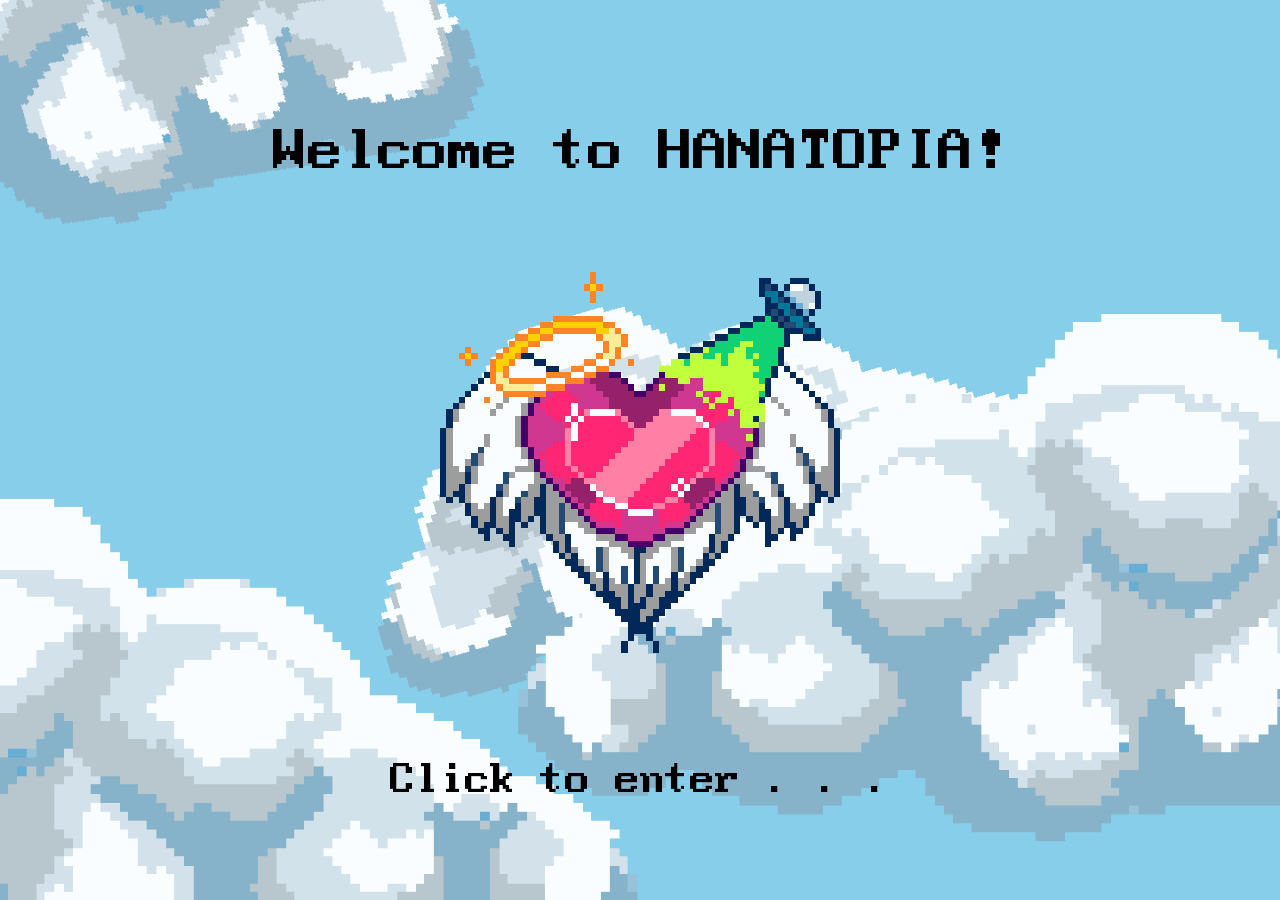
<file: index.html>
<!DOCTYPE html>
<html>

<!--=====================================================
 LANDING PAGE
 =====================================================-->

<head>
    <title>Hanatopia</title>
    <link rel="icon" type="image/png" href="assets/media/sitewide/favicon.png">
    <link rel="stylesheet" href="stylesheets/landing.css">
</head>

<body>
    <header>
        <h1>Welcome to HANATOPIA!</h1>
    </header>
    
    <main>
        <div class="container">
            <img src="assets/media/landing_heart.png" id="landing_heart">
        </div>
    </main>

    <footer>
        <h2>Click to enter . . .</h2>
    </footer>

    <script src="js/landing/landing.js"></script>
</body>

</html>
</file>
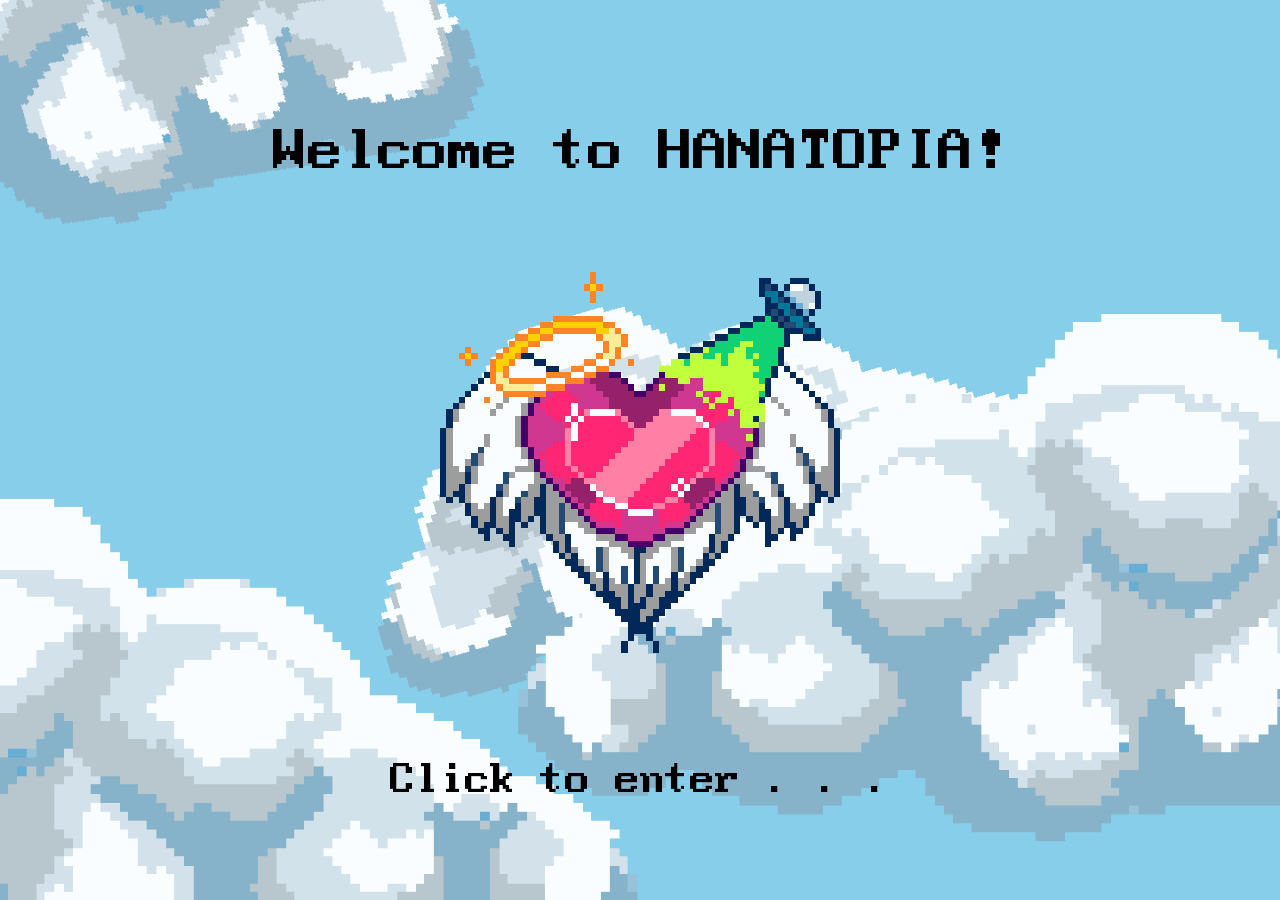
<file: landing.html>
<!DOCTYPE html>
<html>

<!--=====================================================
 LANDING PAGE
 =====================================================-->

<head>
    <title>Hanatopia</title>
    <link rel="icon" type="image/png" href="../../assets/media/sitewide/favicon.png">
    <link rel="stylesheet" href="../../stylesheets/landing.css">
</head>

<body>
    <header>
        <h1>Welcome to HANATOPIA!</h1>
    </header>
    
    <main>
        <div class="container">
            <img src="../../assets/media/landing_heart.png" id="landing_heart">
        </div>
    </main>

    <footer>
        <h2>Click to enter . . .</h2>
    </footer>

    <script src="../../js/landing/landing.js"></script>
</body>

</html>
</file>
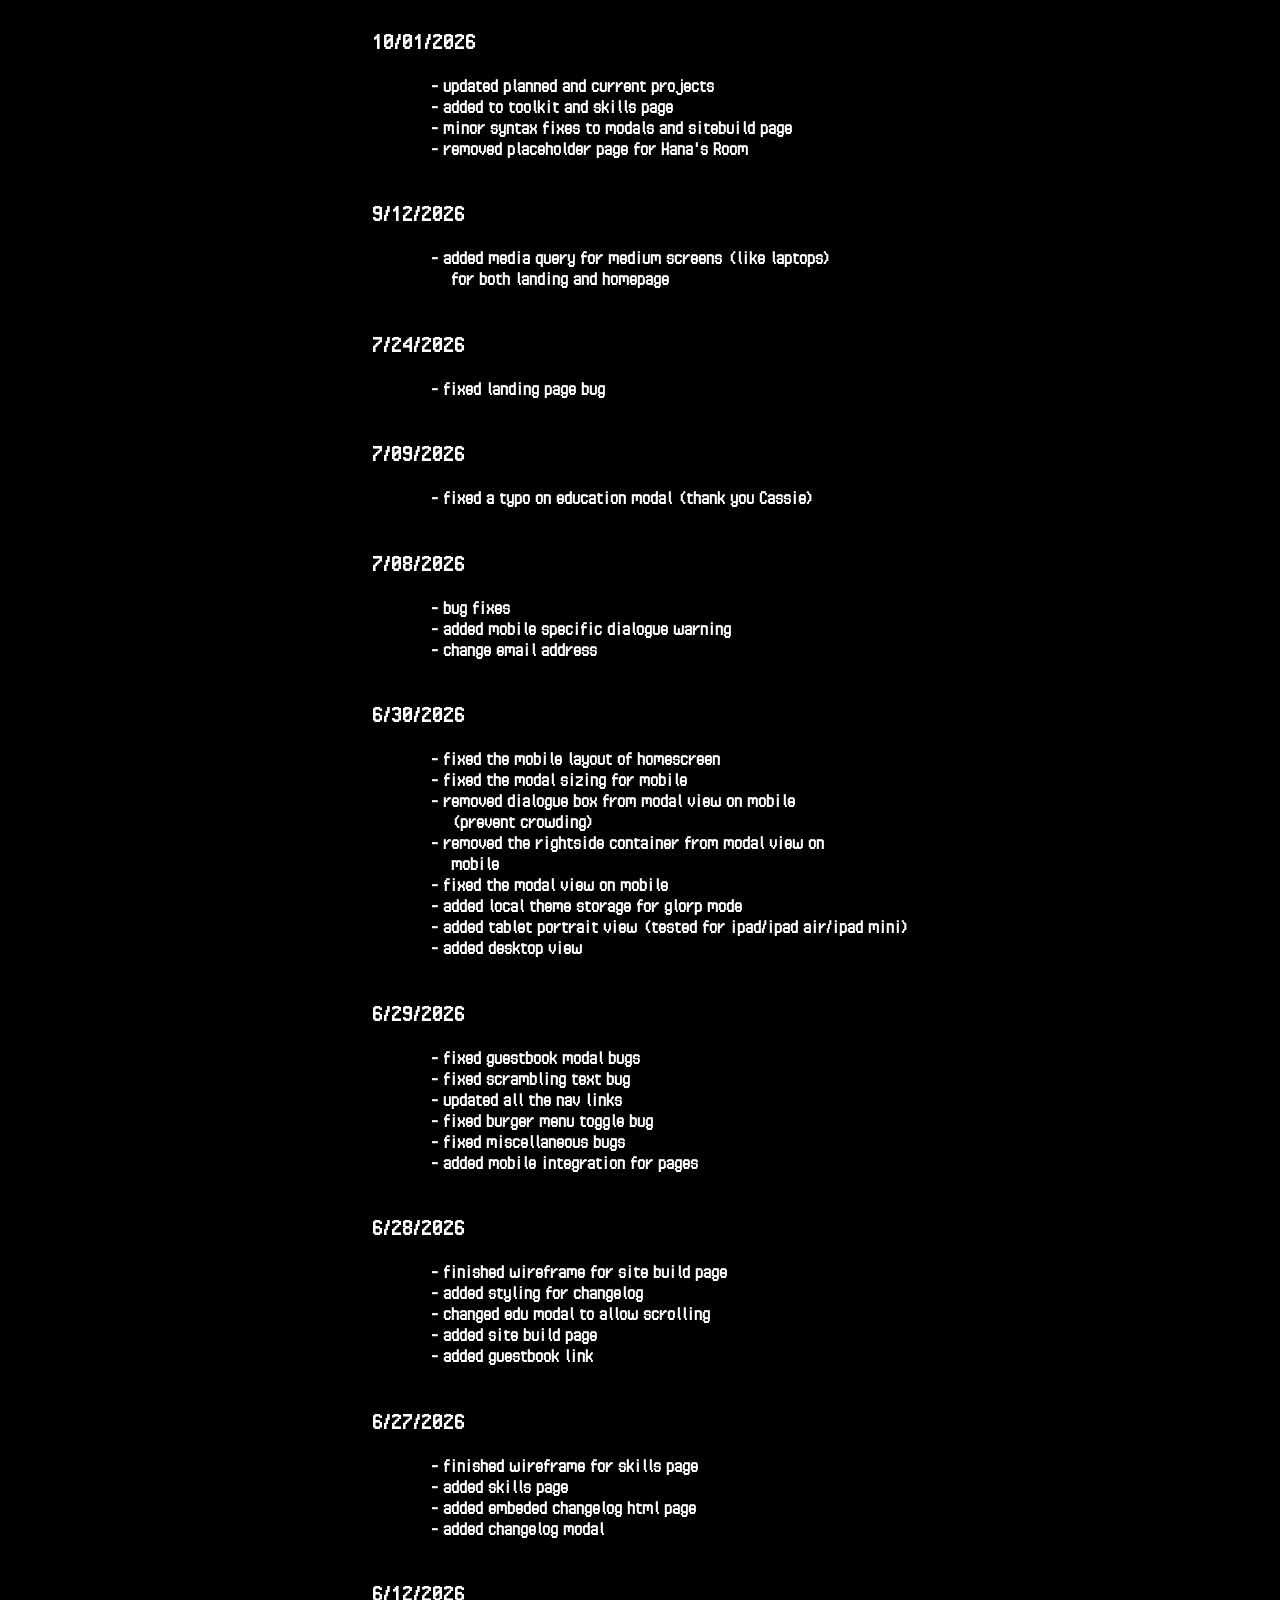
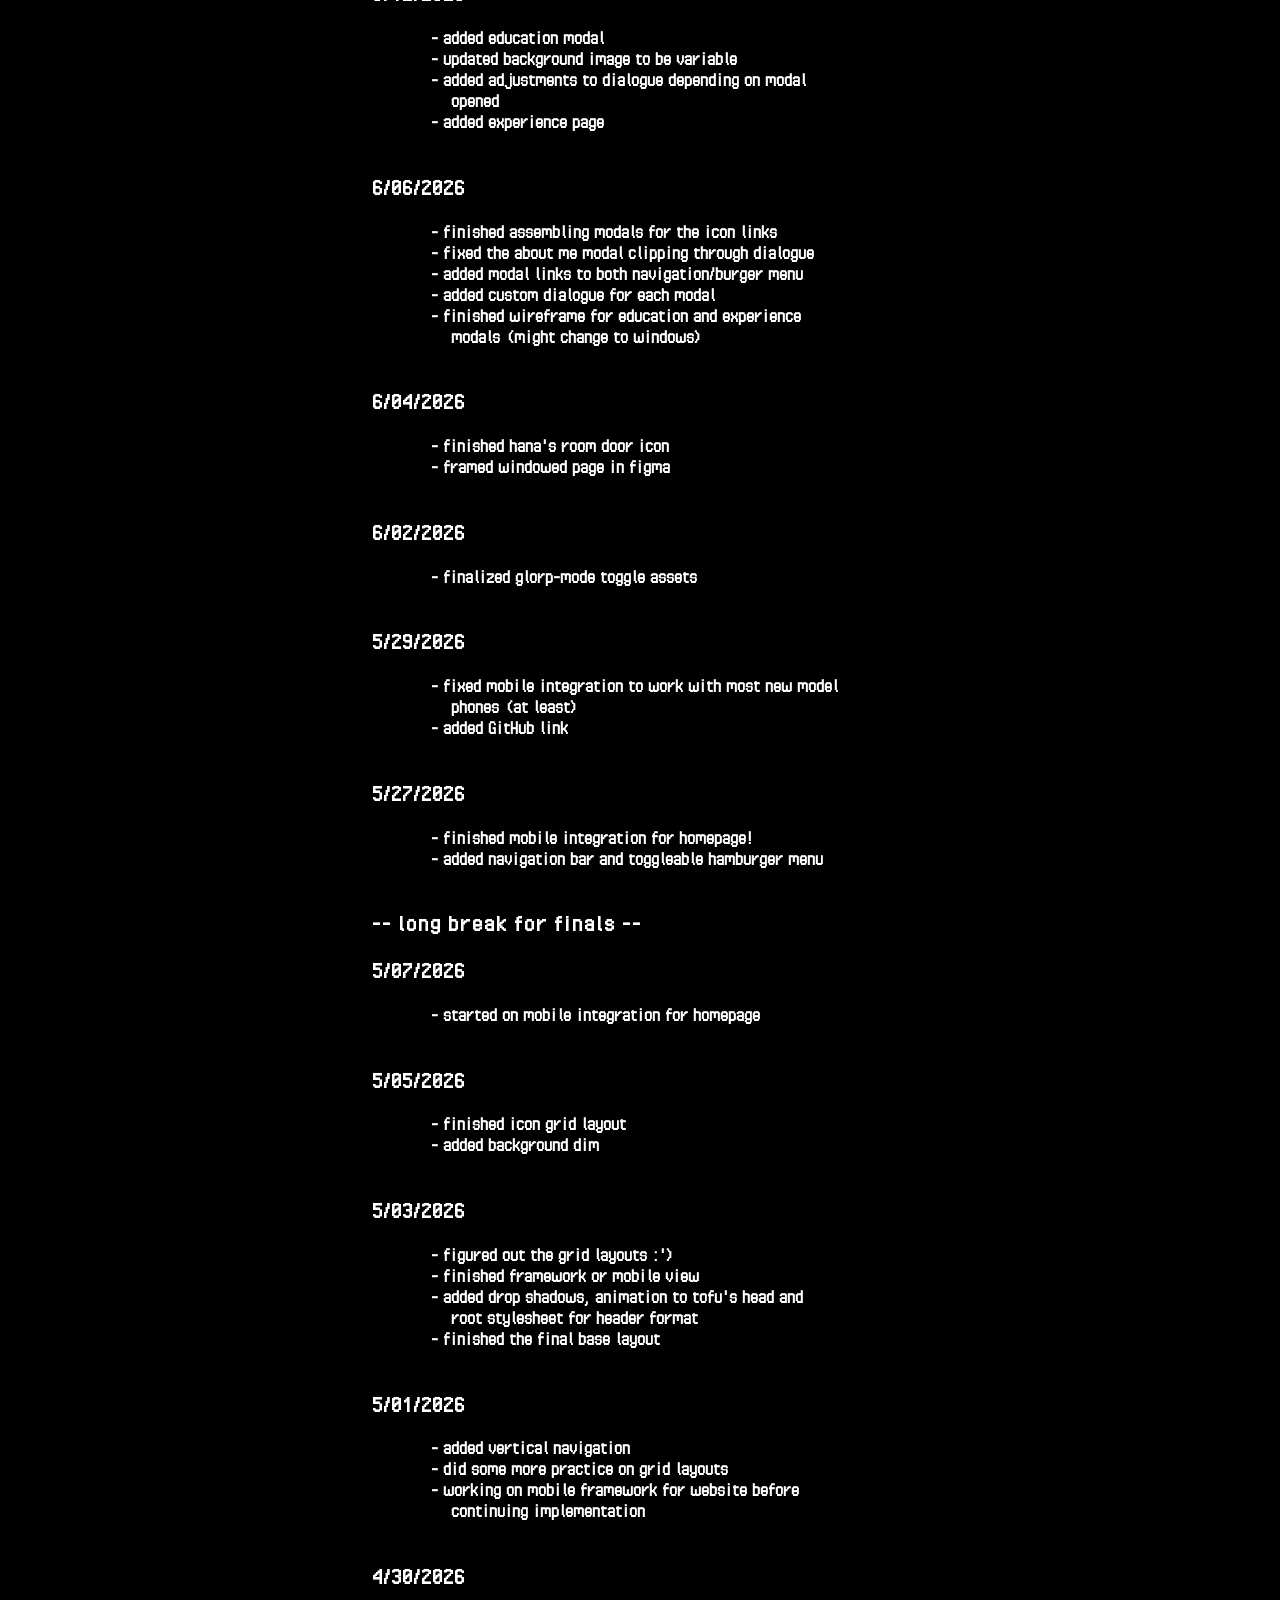
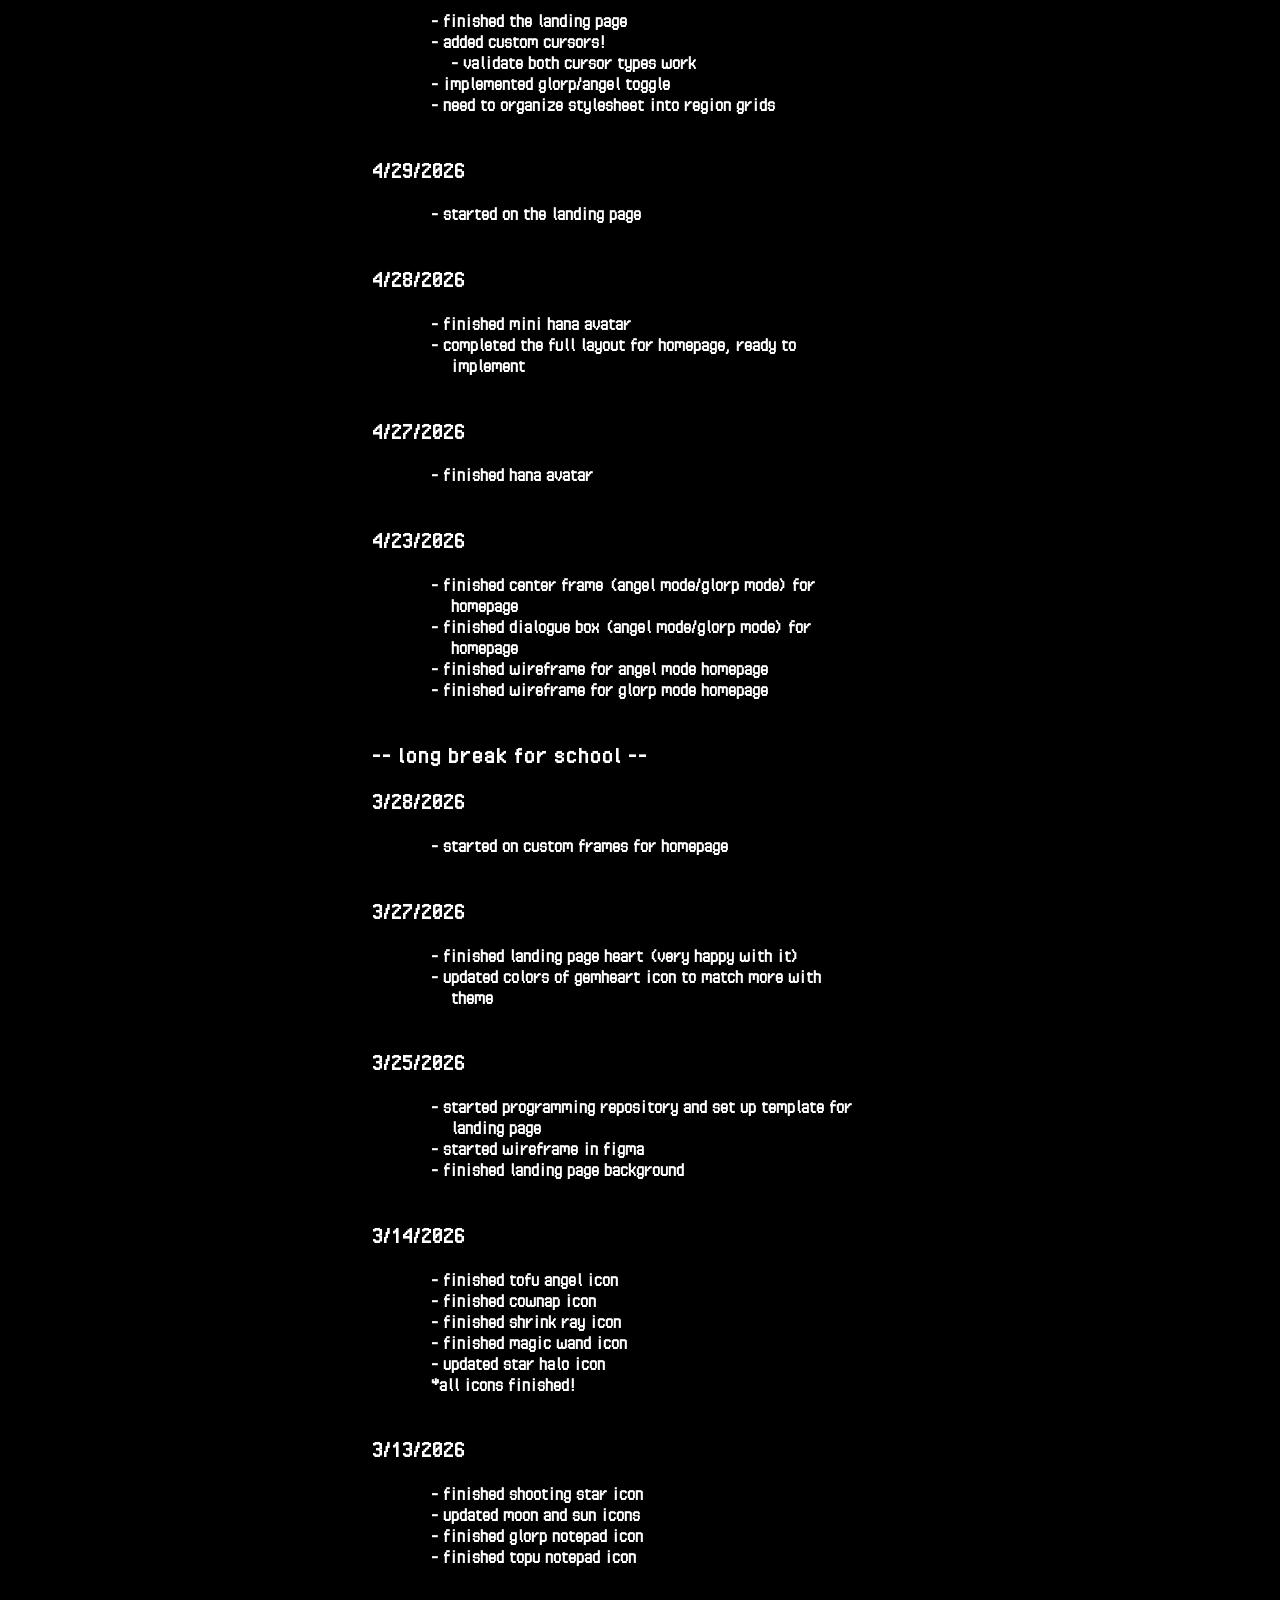
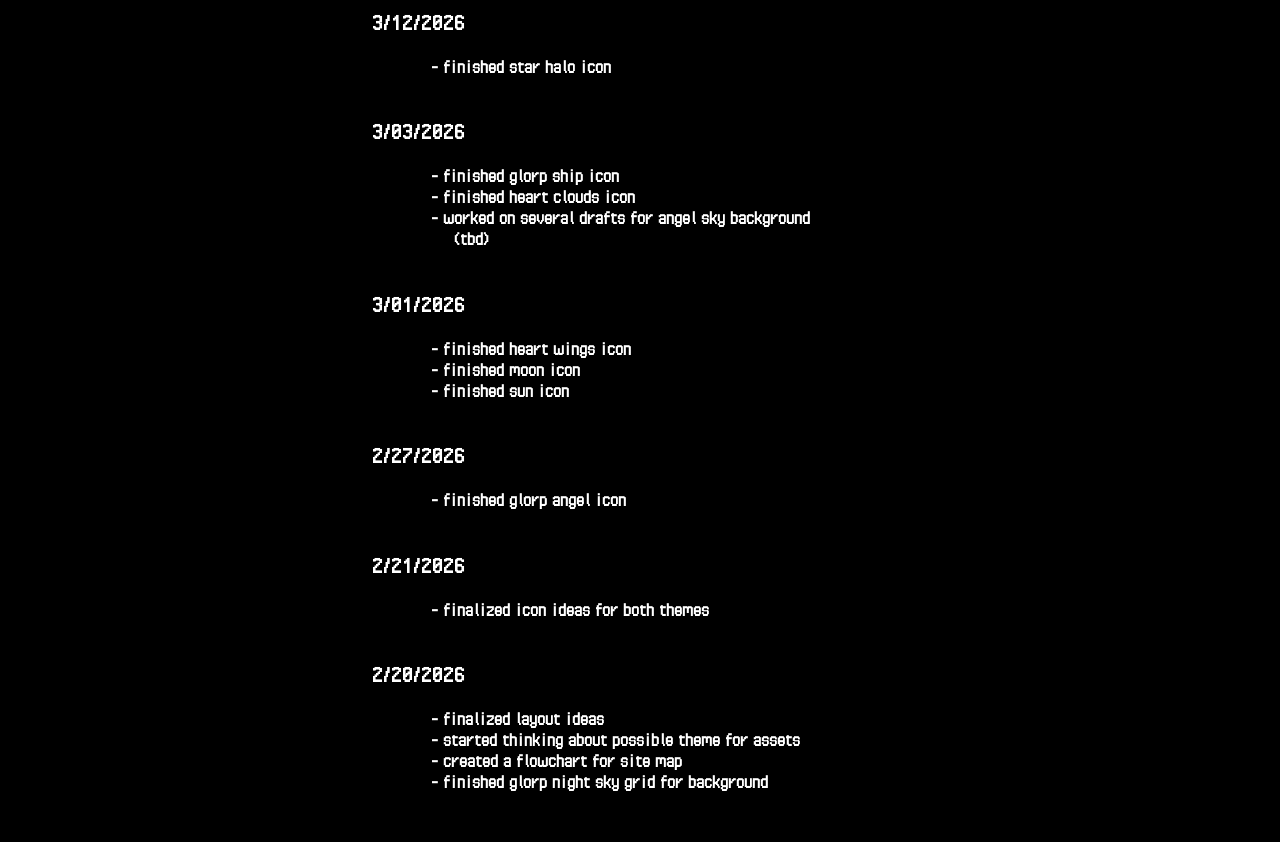
<file: html/changelog.html>
<!DOCTYPE html>
<html class="changelog">

<!--=====================================================
EMBEDDED CHANGELOG WITH STYLING
=====================================================-->

<head>
    <!--need this for media queries-->
    <meta name="viewport" content="width=device-width, intial-scale=1.0">
    <title>Hanatopia - Changelog</title>
    <link rel="icon" type="image/png" href="../assets/media/sitewide/favicon.png">
    <link rel="stylesheet" href="../stylesheets/homepage.css">
</head>

<body>
    <!--template
        <h2></h2>
        <pre>
            
        </pre>

        max width
        -------------------------------------------------------
    -->
    
    <main>
        <h2>10/01/2026</h2>
        <pre>
            - updated planned and current projects
            - added to toolkit and skills page
            - minor syntax fixes to modals and sitebuild page
            - removed placeholder page for Hana's Room
        </pre>

        <h2>9/12/2026</h2>
        <pre>
            - added media query for medium screens (like laptops)
                for both landing and homepage
        </pre>

        <h2>7/24/2026</h2>
        <pre>
            - fixed landing page bug
        </pre>

        <h2>7/09/2026</h2>
        <pre>
            - fixed a typo on education modal (thank you Cassie)
        </pre>

        <h2>7/08/2026</h2>
        <pre>
            - bug fixes
            - added mobile specific dialogue warning
            - change email address
        </pre>

        <h2>6/30/2026</h2>
        <pre>
            - fixed the mobile layout of homescreen
            - fixed the modal sizing for mobile
            - removed dialogue box from modal view on mobile 
                (prevent crowding)
            - removed the rightside container from modal view on 
                mobile
            - fixed the modal view on mobile
            - added local theme storage for glorp mode
            - added tablet portrait view (tested for ipad/ipad air/ipad mini)
            - added desktop view
        </pre>

        <h2>6/29/2026</h2>
        <pre>
            - fixed guestbook modal bugs 
            - fixed scrambling text bug
            - updated all the nav links
            - fixed burger menu toggle bug
            - fixed miscellaneous bugs
            - added mobile integration for pages
        </pre>

        <h2>6/28/2026</h2>
        <pre>
            - finished wireframe for site build page
            - added styling for changelog
            - changed edu modal to allow scrolling
            - added site build page
            - added guestbook link
        </pre>
        <h2>6/27/2026</h2>
        <pre>
            - finished wireframe for skills page
            - added skills page
            - added embeded changelog html page
            - added changelog modal
        </pre>

        <h2>6/12/2026</h2>
        <pre>
            - added education modal
            - updated background image to be variable
            - added adjustments to dialogue depending on modal 
                opened
            - added experience page
        </pre>

        <h2>6/06/2026</h2>
        <pre>
            - finished assembling modals for the icon links
            - fixed the about me modal clipping through dialogue
            - added modal links to both navigation/burger menu
            - added custom dialogue for each modal
            - finished wireframe for education and experience 
                modals (might change to windows)
        </pre>

        <h2>6/04/2026</h2>
        <pre>
            - finished hana's room door icon
            - framed windowed page in figma
        </pre>

        <h2>6/02/2026</h2>
        <pre>
            - finalized glorp-mode toggle assets 
        </pre>

        <h2>5/29/2026</h2>
        <pre>
            - fixed mobile integration to work with most new model 
                phones (at least)
            - added GitHub link 
        </pre>

        <h2>5/27/2026</h2>
        <pre>
            - finished mobile integration for homepage!
            - added navigation bar and toggleable hamburger menu
        </pre>

        <h2>-- long break for finals --</h2>

        <h2>5/07/2026</h2>
        <pre>
            - started on mobile integration for homepage
        </pre>


        <h2>5/05/2026</h2>
        <pre>
            - finished icon grid layout
            - added background dim
        </pre>

        <h2>5/03/2026</h2>
        <pre>
            - figured out the grid layouts :')
            - finished framework or mobile view
            - added drop shadows, animation to tofu's head and 
                root stylesheet for header format
            - finished the final base layout 
        </pre>

        <h2>5/01/2026</h2>
        <pre>
            - added vertical navigation
            - did some more practice on grid layouts 
            - working on mobile framework for website before 
                continuing implementation
        </pre>

        <h2>4/30/2026</h2>
        <pre>
            - finished the landing page
            - added custom cursors!
                - validate both cursor types work
            - implemented glorp/angel toggle
            - need to organize stylesheet into region grids
        </pre>

        <h2>4/29/2026</h2>
        <pre>
            - started on the landing page
        </pre>

        <h2>4/28/2026</h2>
        <pre>
            - finished mini hana avatar
            - completed the full layout for homepage, ready to 
                implement 
        </pre>

        <h2>4/27/2026</h2>
        <pre>
            - finished hana avatar
        </pre>

        <h2>4/23/2026</h2>
        <pre>
            - finished center frame (angel mode/glorp mode) for 
                homepage
            - finished dialogue box (angel mode/glorp mode) for 
                homepage
            - finished wireframe for angel mode homepage
            - finished wireframe for glorp mode homepage
        </pre>

        <h2>-- long break for school --</h2>

        <h2>3/28/2026</h2>
        <pre>
            - started on custom frames for homepage
        </pre>

        <h2>3/27/2026</h2>
        <pre>
            - finished landing page heart (very happy with it)
            - updated colors of gemheart icon to match more with 
                theme
        </pre>

        <h2>3/25/2026</h2>
        <pre>
            - started programming repository and set up template for 
                landing page
            - started wireframe in figma
            - finished landing page background
        </pre>

        <h2>3/14/2026</h2>
        <pre>
            - finished tofu angel icon
            - finished cownap icon
            - finished shrink ray icon
            - finished magic wand icon
            - updated star halo icon
            *all icons finished!
        </pre>

        <h2>3/13/2026</h2>
        <pre>
            - finished shooting star icon
            - updated moon and sun icons
            - finished glorp notepad icon
            - finished topu notepad icon
        </pre>

        <h2>3/12/2026</h2>
        <pre>
            - finished star halo icon 
        </pre>

        <h2>3/03/2026</h2>
        <pre>
            - finished glorp ship icon
            - finished heart clouds icon
            - worked on several drafts for angel sky background 
                (tbd)
        </pre>

        <h2>3/01/2026</h2>
        <pre>
            - finished heart wings icon
            - finished moon icon
            - finished sun icon
        </pre>
        
        <h2>2/27/2026</h2>
        <pre>
            - finished glorp angel icon
        </pre>

        <h2>2/21/2026</h2>
        <pre>
            - finalized icon ideas for both themes
        </pre>

        <h2>2/20/2026</h2>
        <pre>
            - finalized layout ideas
            - started thinking about possible theme for assets
            - created a flowchart for site map
            - finished glorp night sky grid for background
        </pre>
    </main>
    
    <script src="../js/homepage/homepage.js"></script>
</body>

</html>
</file>
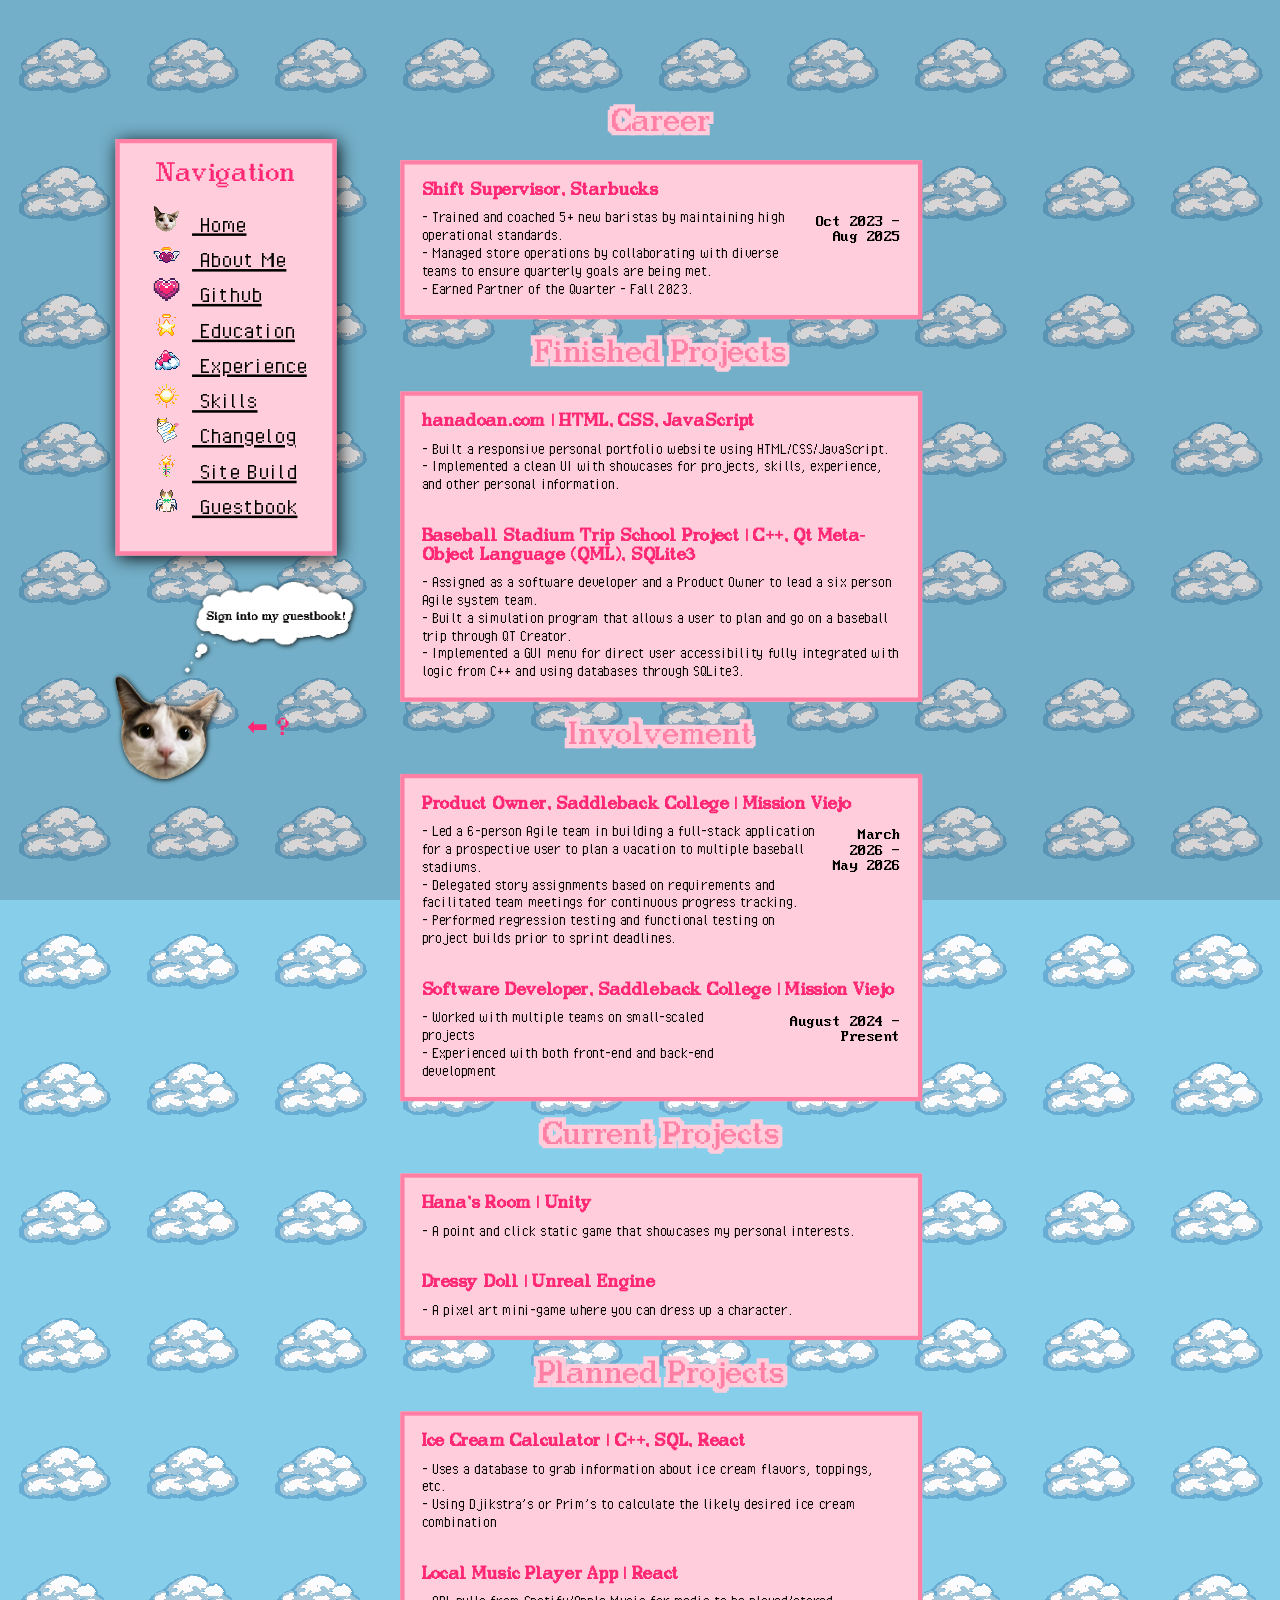
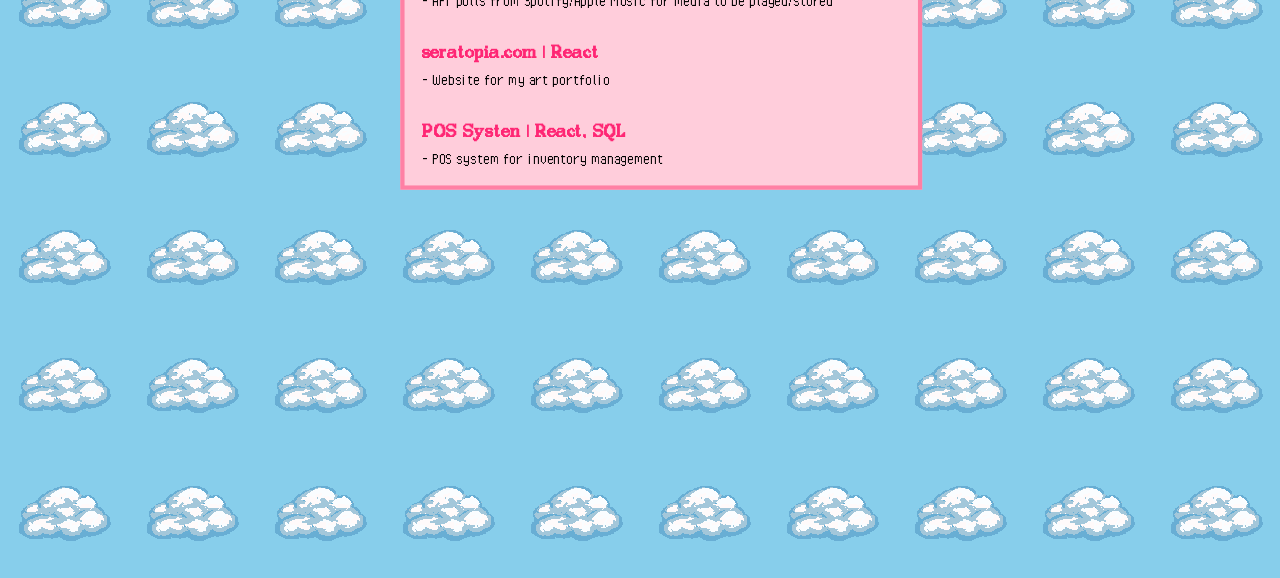
<file: html/homepage/experience.html>
<!DOCTYPE html>
<html>
    
<!--=====================================================
EXPERIENCE PAGE
=====================================================-->

<head>
    <meta name="viewport" content="width=device-width, intial-scale=1.0">
    <title>Hanatopia - Experience</title>
    <link rel="icon" type="image/png" href="../../assets/media/sitewide/favicon.png">
    <link rel="stylesheet" href="../../stylesheets/homepage.css">
</head>

<body>
    <div id="overlay"></div>
    <div class="nav-wrapper">
        <nav class="nav-bar">
            <span id="hanatopia-logo">Hanatopia</span>
            <div class="burger-button" id="burgerBtn">
                <span></span>
                <span></span>
                <span></span>
            </div>
        </nav>
        <div class="burger-menu" id="burgerMenu">
            <ul>
                <li><a href="homepage.html">
                    <img src="../../assets/media/angel/topuhead.PNG" id="burg-home"> 
                    Home</a></li>
                <li><a href="homepage.html">
                    <img src="../../assets/media/angel/icons/heartwing.png" id="burg-abtme">
                    About Me</a></li>
                <li><a href="https://github.com/hxnadoan" target="_blank">
                    <img src="../../assets/media/angel/icons/gemheart1.png" id="burg-git">
                    Github</a></li>
                <li><a href="homepage.html">
                    <img src="../../assets/media/angel/icons/starhalo.png" id="burg-edu">
                    Education</a></li>
                <li><a href="experience.html">
                    <img src="../../assets/media/angel/icons/heartcloud.png" id="burg-exp">
                    Experience</a></li>
                <li><a href="skills.html">
                    <img src="../../assets/media/angel/icons/sun.png" id="burg-skills">
                    Skills</a></li>
                <li><a href="homepage.html">
                    <img src="../../assets/media/angel/icons/topunotepad.png" id="burg-chnglg">
                    Changelog</a></li>
                <li><a href="sitebuild.html">
                    <img src="../../assets/media/angel/icons/magicwand.png" id="burg-build">
                    Site Build</a></li>
                <li><a href="https://hanatopia.atabook.org/">
                    <img src="../../assets/media/angel/icons/tofuangel.png" id="burg-gb">
                    Guestbook</a></li>
            </ul>
        </div>
    </div>
    <!-- BURGER MENU END -->
    <div class="container">
        <!-- LEFTSIDE -->
        <div class="leftside">
            <div class="nav">
                <h1>Navigation</h1>
                <ul>
                    <li><a href="homepage.html">
                        <img src="../../assets/media/angel/topuhead.PNG" id="nav-home"> 
                        Home</a></li>
                    <li><a href="homepage.html">
                        <img src="../../assets/media/angel/icons/heartwing.png" id="nav-abtme">
                        About Me</a></li>
                    <li><a href="https://github.com/hxnadoan" target="_blank">
                        <img src="../../assets/media/angel/icons/gemheart1.png" id="nav-git">
                        Github</a></li>
                    <li><a href="homepage.html">
                        <img src="../../assets/media/angel/icons/starhalo.png" id="nav-edu">
                        Education</a></li>
                    <li><a href="experience.html">
                        <img src="../../assets/media/angel/icons/heartcloud.png" id="nav-exp">
                        Experience</a></li>
                    <li><a href="skills.html">
                        <img src="../../assets/media/angel/icons/sun.png" id="nav-skills">
                        Skills</a></li>
                    <li><a href="homepage.html">
                        <img src="../../assets/media/angel/icons/topunotepad.png" id="nav-chnglg">
                        Changelog</a></li>
                    <li><a href="sitebuild.html">
                        <img src="../../assets/media/angel/icons/magicwand.png" id="nav-build">
                        Site Build</a></li>
                    <li><a href="https://hanatopia.atabook.org/">
                        <img src="../../assets/media/angel/icons/tofuangel.png" id="nav-gb">
                        Guestbook</a></li>
                </ul>
            </div>
            <div class="guestbook-bubble">
                <img src="../../assets/media/guestbook_bubble.png" id="speechbubble">
            </div>

            <div class="theme-switch">
                <img src="../../assets/media/angel/topuhead.PNG" id="topuhead">
                <h1>
                    ⬅&nbsp;?&emsp;&emsp;
                </h1>
            </div>
        </div>
        <!-- LEFTSIDE END -->

        <!-- CENTER -->
        <main class="no-rightside-center"> 
            <div class="center">

                <!-- Career -->
                <h1 class="edu-headers">Career</h1>
                <div class="edu-box" id="career">
                    <!--- template for future additions
                    <h3 class="school">Title, Company</h3>
                    <div class="edu-achievements">
                        <p class="certif">
                            - Description
                            <br>- 
                        </p>
                        <h2 class="school-date">Date</h2>
                    </div>
                    -->
                    <h3 class="school">Shift Supervisor, Starbucks</h3>
                    <div class="edu-achievements">
                        <p class="certif">
                            - Trained and coached 5+ new baristas by maintaining high operational standards.
                            <br>- Managed store operations by collaborating with diverse teams to ensure quarterly
                            goals are being met.
                            <br>- Earned Partner of the Quarter – Fall 2023.
                        </p>
                        <h2 class="school-date">Oct 2023 - Aug 2025</h2>
                    </div>
                </div> 

                <!-- Finished Projects -->
                <h1 class="edu-headers">Finished Projects</h1>
                <div class="edu-box" id="projects">
                    <!--- template for future additions
                    <h3 class="school"> Name | Languages</h3>
                    <div class="edu-achievements">
                        <p class="certif">
                            - Descriptions <br>
                            - Descriptions
                        </p>
                    </div>
                    -->
                    <h3 class="school">hanadoan.com | HTML, CSS, JavaScript</h3>
                    <div class="edu-achievements">
                        <p class="certif">
                            - Built a responsive personal portfolio website using HTML/CSS/JavaScript.<br>
                            - Implemented a clean UI with showcases for projects, skills, experience, and 
                            other personal information.
                        </p>
                    </div>
                    <h3 class="school">Baseball Stadium Trip School Project | C++, Qt Meta-Object Language (QML), SQLite3</h3>
                    <div class="edu-achievements">
                        <p class="certif">
                            - Assigned as a software developer and a Product Owner to lead a six person Agile system team.<br>
                            - Built a simulation program that allows a user to plan and go on a baseball trip through QT Creator. <br>
                            - Implemented a GUI menu for direct user accessibility fully integrated with logic from C++ and 
                            using databases through SQLite3.
                        </p>
                    </div>
                </div> 

                <!-- Involvement/Leadership -->
                <h1 class="edu-headers">Involvement</h1>
                <div class="edu-box" id="leadership">
                    <!--- template for future additions
                    <h3 class="school"> Position, Company | Location </h3>
                    <div class="edu-achievements">
                        <p class="certif">
                            - Description <br>
                            - Description
                        </p>
                        <h2 class="school-date">Dates</h2>
                    </div> 
                    --> 
                    <h3 class="school">Product Owner, Saddleback College | Mission Viejo</h3>
                    <div class="edu-achievements">
                        <p class="certif">
                        - Led a 6-person Agile team in building a full-stack application for a prospective user to 
                        plan a vacation to multiple baseball stadiums. <br>
                        - Delegated story assignments based on requirements and facilitated team meetings for continuous progress tracking. <br>
                        - Performed regression testing and functional testing on project builds prior to sprint deadlines. <br>
                        </p>
                        <h2 class="school-date">March 2026 - May 2026</h2>
                    </div>
                    <h3 class="school">Software Developer, Saddleback College | Mission Viejo</h3>
                    <div class="edu-achievements">
                        <p class="certif">
                            - Worked with multiple teams on small-scaled projects <br>
                            - Experienced with both front-end and back-end development
                        </p>
                        <h2 class="school-date">August 2024 - Present</h2>
                    </div>
                </div>
                <!-- Current Projects --> 
                <h1 class="edu-headers">Current Projects</h1>
                <div class="edu-box" id="current-projects">
                    <!--- template for future additions
                    <h3 class="school"> Title | Languages/Software </h3>
                    <div class="edu-achievements">
                        <p class="certif">
                            - Description <br>
                            - Description
                        </p>
                    </div> 
                    -->
                    <h3 class="school"> Hana's Room | Unity </h3>
                    <div class="edu-achievements">
                        <p class="certif">
                            - A point and click static game that showcases my personal interests.
                        </p>
                    </div> 

                    <h3 class="school"> Dressy Doll | Unreal Engine </h3>
                    <div class="edu-achievements">
                        <p class="certif">
                            - A pixel art mini-game where you can dress up a character.
                        </p>
                    </div> 
                </div>

                <!-- Planned Projects --> 
                <h1 class="edu-headers">Planned Projects</h1>
                <div class="edu-box" id="planned-projects">
                    <!--- template for future additions
                    <h3 class="school"> Title | Languages/Software </h3>
                    <div class="edu-achievements">
                        <p class="certif">
                            - Description <br>
                            - Description
                        </p>
                    </div>
                    -->
                    <h3 class="school">Ice Cream Calculator | C++, SQL, React</h3>
                    <div class="edu-achievements">
                        <p class="certif">
                            - Uses a database to grab information about ice cream flavors, toppings, etc. <br>
                            - Using Djikstra’s or Prim’s to calculate the likely desired ice cream combination
                        </p>
                    </div>
                    
                    <h3 class="school">Local Music Player App | React</h3>
                    <div class="edu-achievements">
                        <p class="certif">
                            - API pulls from Spotify/Apple Music for media to be played/stored
                        </p>
                    </div>

                    <h3 class="school"> seratopia.com | React </h3>
                    <div class="edu-achievements">
                        <p class="certif">
                            - Website for my art portfolio
                        </p>
                    </div> 
                    <h3 class="school"> POS Systen | React, SQL </h3>
                    <div class="edu-achievements">
                        <p class="certif">
                            - POS system for inventory management
                        </p>
                    </div>
                </div>
            </div>
        <!-- CENTER END -->

        </main>
    <script src="../../js/homepage/homepage.js" defer></script>
</body>

</html>
</file>
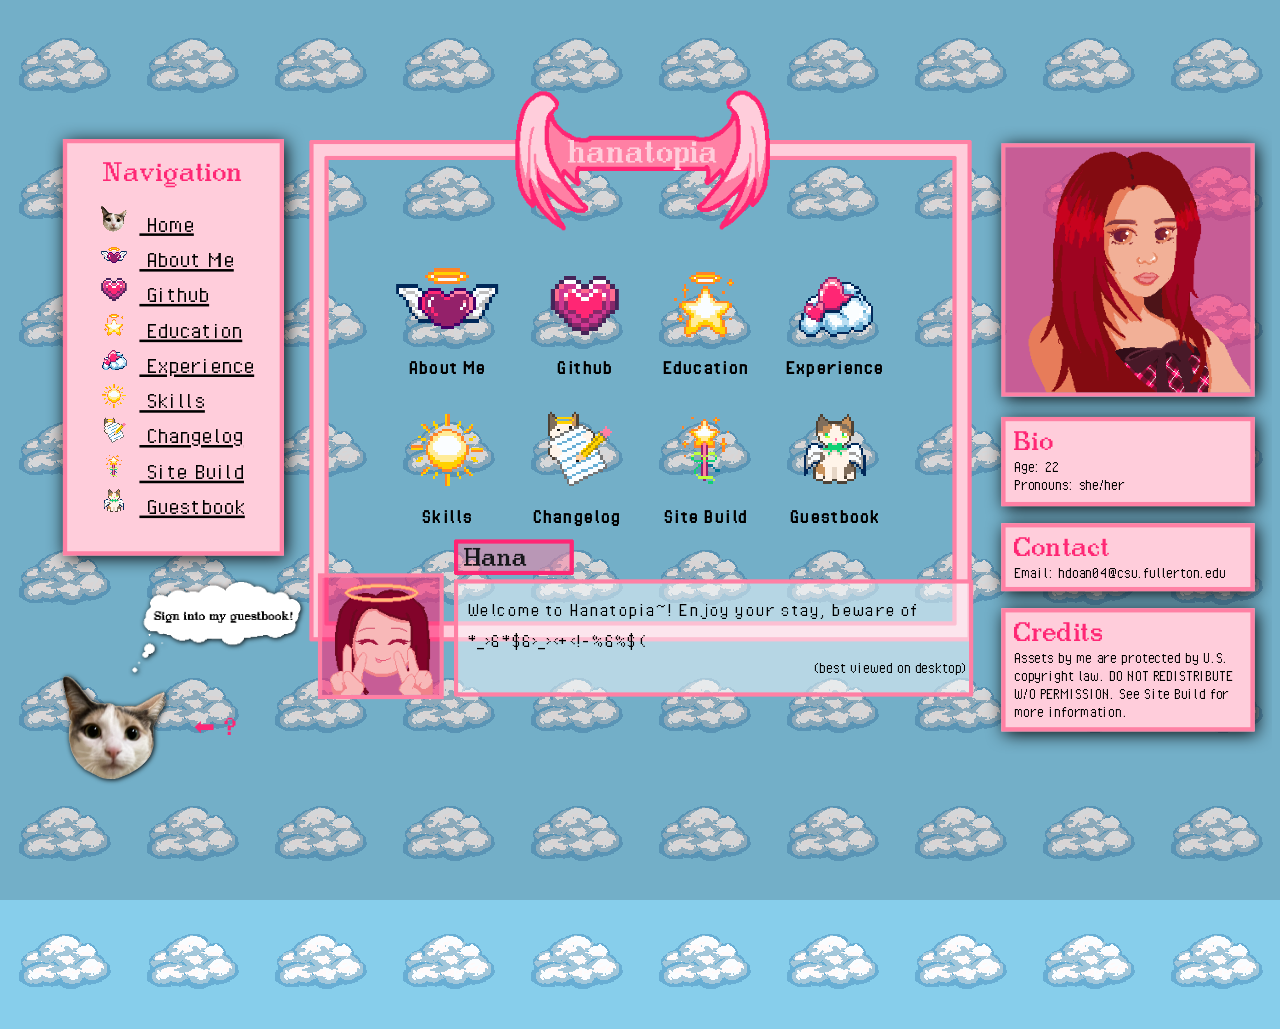
<file: html/homepage/homepage.html>
<!DOCTYPE html>
<html class="">

<!--=====================================================
HOMEPAGE
=====================================================-->

<head>
    <!--need this for media queries-->
    <meta name="viewport" content="width=device-width, intial-scale=1.0">
    <title>Hanatopia - Home</title>
    <link rel="icon" type="image/png" href="../../assets/media/sitewide/favicon.png">
    <link rel="stylesheet" href="../../stylesheets/homepage.css">
</head>

<body>
    <div id="overlay"></div> <!-- for active modals -->
    <!-- BURGER NAVIGATION-->
    <!-- WRAPPER: nav + slide menu live here together -->
    <div class="nav-wrapper">
        <nav class="nav-bar">
            <span id="hanatopia-logo">Hanatopia</span>
            <div class="burger-button" id="burgerBtn">
                <span></span>
                <span></span>
                <span></span>
            </div>
        </nav>
        <div class="burger-menu" id="burgerMenu">
            <ul>
                <li><a href="homepage.html">
                    <img src="../../assets/media/angel/topuhead.PNG" id="burg-home"> 
                    Home</a></li>
                <li><a href="#" data-modal-target="#abt-modal">
                    <img src="../../assets/media/angel/icons/heartwing.png" id="burg-abtme">
                    About Me</a></li>
                <li><a href="https://github.com/hxnadoan" target="_blank">
                    <img src="../../assets/media/angel/icons/gemheart1.png" id="burg-git">
                    Github</a></li>
                <li><a href="#" data-modal-target="#edu-modal">
                    <img src="../../assets/media/angel/icons/starhalo.png" id="burg-edu">
                    Education</a></li>
                <li><a href="experience.html">
                    <img src="../../assets/media/angel/icons/heartcloud.png" id="burg-exp">
                    Experience</a></li>
                <li><a href="skills.html">
                    <img src="../../assets/media/angel/icons/sun.png" id="burg-skills">
                    Skills</a></li>
                <li><a href="#" data-modal-target="#changelog-modal">
                    <img src="../../assets/media/angel/icons/topunotepad.png" id="burg-chnglg">
                    Changelog</a></li>
                <li><a href="sitebuild.html">
                    <img src="../../assets/media/angel/icons/magicwand.png" id="burg-build">
                    Site Build</a></li>
                <li><a href="https://hanatopia.atabook.org/">
                    <img src="../../assets/media/angel/icons/tofuangel.png" id="burg-gb">
                    Guestbook</a></li>
            </ul>
        </div>
    </div>
    <!-- BURGER MENU END -->

    <!-- CONTAINER -->
    <div class="container">
        <!-- LEFTSIDE -->
        <div class="leftside">
            <div class="nav">
                <h1>Navigation</h1>
                <ul>
                    <li><a href="homepage.html">
                        <img src="../../assets/media/angel/topuhead.PNG" id="nav-home"> 
                        Home</a></li>
                    <li><a href="#" data-modal-target="#abt-modal">
                        <img src="../../assets/media/angel/icons/heartwing.png" id="nav-abtme">
                        About Me</a></li>
                    <li><a href="https://github.com/hxnadoan" target="_blank">
                        <img src="../../assets/media/angel/icons/gemheart1.png" id="nav-git">
                        Github</a></li>
                    <li><a href="#" data-modal-target="#edu-modal">
                        <img src="../../assets/media/angel/icons/starhalo.png" id="nav-edu">
                        Education</a></li>
                    <li><a href="experience.html">
                        <img src="../../assets/media/angel/icons/heartcloud.png" id="nav-exp">
                        Experience</a></li>
                    <li><a href="skills.html">
                        <img src="../../assets/media/angel/icons/sun.png" id="nav-skills">
                        Skills</a></li>
                    <li><a href="#" data-modal-target="#changelog-modal">
                        <img src="../../assets/media/angel/icons/topunotepad.png" id="nav-chnglg">
                        Changelog</a></li>
                    <li><a href="sitebuild.html">
                        <img src="../../assets/media/angel/icons/magicwand.png" id="nav-build">
                        Site Build</a></li>
                    <li><a href="https://hanatopia.atabook.org/">
                        <img src="../../assets/media/angel/icons/tofuangel.png" id="nav-gb">
                        Guestbook</a></li>
                </ul>
            </div>
            <div class="guestbook-bubble">
                <img src="../../assets/media/guestbook_bubble.png" id="speechbubble">
            </div>

            <div class="theme-switch">
                <img src="../../assets/media/angel/topuhead.PNG" id="topuhead">
                <h1>
                    ⬅&nbsp;?&emsp;&emsp;
                </h1>
            </div>
        </div>
        <!-- LEFTSIDE END -->
        
        <!-- CENTER -->
        <main class="center">

            <!-- wrapper for frame and dialogue -->
            <div class="frame-wrapper">
                <img src="../../assets/media/angel/centerframe.png" id="frame">
                <div class="dialogue">
                    <div class="dialogue-text">
                        <p id="mobile-warning">Welcome to Hanatopia, view this site 
                            on desktop if possible~ (for more exclusive effects)!</p>

                        <p id="welcome">Welcome to Hanatopia~! Enjoy your stay, beware of </p>
                        <p id="scramble">glorp of Glorptopia.</p>
                        <p id="warning">(best viewed on desktop)</p>
                    </div>
                    <div class="dialogue-box">
                        <img src="../../assets/media/angel/dialoguebox.png" id="dialoguebg">
                        <img src="../../assets/media/angel/hanaminipink.png" id="minihana">
                    </div>
                </div>
            </div>
            
            <!-- icons in the center of frame -->
            <div class="icon-container">
                <div class="about-me">
                    <img src="../../assets/media/angel/icons/heartwing.png" 
                        id="about-me-img" 
                        class="icon-size"
                        data-modal-target="#abt-modal">
                    <h2>About Me</h2>

                    <!-- About Me Modal-->
                    <div class="modal" id="abt-modal">
                        <div class="modal-header">
                            <div class="modal-title">About Me</div>
                            <button data-close-butt class="close-butt">&times;</button>
                        </div>
                        <div class="modal-body">
                            <div class="abt-brief">
                                <p>Thank you for visiting! This is my digital portfolio I created
                                as a way to practice my programmming skills outside of school as a 
                                CS student! <!--Feel free to visit my personal page (Hana's Room) to 
                                get to know more about me personally or sign my Guestbook-->My personal
                                page, Hana's Room, is still under construction, but do sign into my guestbook!</p>

                                <p>I am currently planning on working on other projects too so keep 
                                an eye out for their releases under my Experience page!</p>
                            </div>
                            <div class="hanasdoor">
                                <!-- needs href to hana'sroom-->
                                <a target="_blank">Hana's Room is under construction!</a>
                                <img src="../../assets/media/hanaroom/door.gif" id="door">
                            </div>
                            
                        </div>
                    </div>
                    <!-- end of About Me Modal-->

                </div>

                <div class="github">
                    <img src="../../assets/media/angel/icons/gemheart1.png" id="github-img" class="icon-size">
                    <h2>Github</h2>
                </div>

                <div class="education">
                    <img src="../../assets/media/angel/icons/starhalo.png" 
                        id="education-img" 
                        class="icon-size"
                        data-modal-target="#edu-modal">
                    <h2>Education</h2>

                    <!-- Education Modal-->
                    <div class="modal" id="edu-modal">
                        <div class="modal-header">
                            <div class="modal-title">Education</div>
                            <button data-close-butt class="close-butt">&times;</button>
                        </div>
                        <div class="modal-body">
                            <h1 class="edu-headers">Completed Certifications</h1>
                            <div class="edu-box" id="wca">
                                <h3 class="school">Western Center Academy</h3>
                                <div class="edu-achievements">
                                    <p class="certif">1x High School Diploma
                                        <br>1x California State Seal of Biliteracy in Vietnamese
                                    </p>
                                    <h2 class="school-date">Aug 2017 - May 2022
                                        <br>Hemet, California
                                    </h2>
                                </div>
                            </div> 
                            <h1 class="edu-headers">In-Progress</h1>
                            <div class="edu-box" id="csuf">
                                <h3 class="school">California State University, Fullerton (CSUF)</h3>
                                <div class="edu-achievements">
                                    <p class="certif">1x Bachelor of Science in Computer Science | GPA 3.6
                                    </p>
                                    <h2 class="school-date">Expected May 2028
                                        <br>Fullerton, California
                                    </h2>
                                </div>
                            </div> 
                            <h1 class="edu-headers">Past Enrollments</h1>
                            <div class="edu-box" id="saddleback">
                                <div class="edu-achievements">
                                    <h3 class="school">Saddleback College</h3>
                                    <h2 class="school-date">Aug 2024 - May 2026
                                        <br>Mission Viejo, California
                                    </h2>
                                </div>                                
                            </div> 
                        </div>
                    </div>
                    <!-- end of Education Modal-->

                </div>
                <div class="experience">
                    <img src="../../assets/media/angel/icons/heartcloud.png" 
                        id="experience-img" class="icon-size">
                    <h2>Experience</h2>
                </div>

                <div class="skills">
                    <img src="../../assets/media/angel/icons/sun.png" 
                        id="skills-img" class="icon-size">
                    <h2>Skills</h2>
                </div>

                <div class="changelog">
                    <img src="../../assets/media/angel/icons/topunotepad.png" 
                    id="changelog-img" 
                    class="icon-size"
                    data-modal-target="#changelog-modal">
                    <h2>Changelog</h2>

                    <!-- Changelog Modal-->
                    <div class="modal" id="changelog-modal">
                        <div class="modal-header">
                            <div class="modal-title">Changelog</div>
                            <button data-close-butt class="close-butt">&times;</button>
                        </div>
                        <div class="modal-body">
                            <embed src="../changelog.html" width="100%" id="embed-log">
                        </div>
                        
                    </div>
                    <!-- end of Changelog Modal-->
                </div>

                <div class="sitebuild">
                    <img src="../../assets/media/angel/icons/magicwand.png" 
                        id="sitebuild-img" class="icon-size">
                    <h2>Site Build</h2>
                </div>

                <div class="guestbook icon-size">
                    <img src="../../assets/media/angel/icons/tofuangel.png" 
                    id="guestbook" 
                    class="icon-size">
                    <!--data-modal-target="#guestbook-modal"-->
                    <h2>Guestbook</h2>


                    <!-- breaks the other modals for some reason
                    Guestbook Modal
                    <div class="modal" id="guestbook-modal">
                        <div class="modal-header">
                            <div class="modal-title">Guestbook</div>
                            <button data-close-butt class="close-butt">&times;</button>
                        </div>
                        <embed src="https://hanatopia.atabook.org/" width="100%" height="400px">
                    </div>
                    end of Guestbook Modal-->
                </div>
            </div>
        </main>
        <!-- CENTER END -->

        <!-- RIGHTSIDE -->
        <div class="rightside">
            <img src="../../assets/media/angel/hanapinkp.png" id="hana">

            <div id="bio" class="info-box">
                <h1>Bio</h1>
                <p>
                    Age: 22<br>
                    Pronouns: she/her
                </p>
            </div>

            <div id="contact" class="info-box">
                <h1>Contact</h1>
                <p>
                    Email: hdoan04@csu.fullerton.edu
                </p>
            </div>

            <div id="credits" class="info-box">
                <h1>Credits</h1>
                <p>
                    Assets by me are protected by U.S. copyright law. 
                    DO NOT REDISTRIBUTE W/O PERMISSION. See Site Build 
                    for more information.                
                </p>
            </div>
        </div>
        <!-- RIGHTSIDE END -->
    </div>
    <!-- CONTAINER END -->

    <footer>

    </footer>

    <script src="../../js/homepage/homepage.js" defer></script>
    
</body>

</html>
</file>
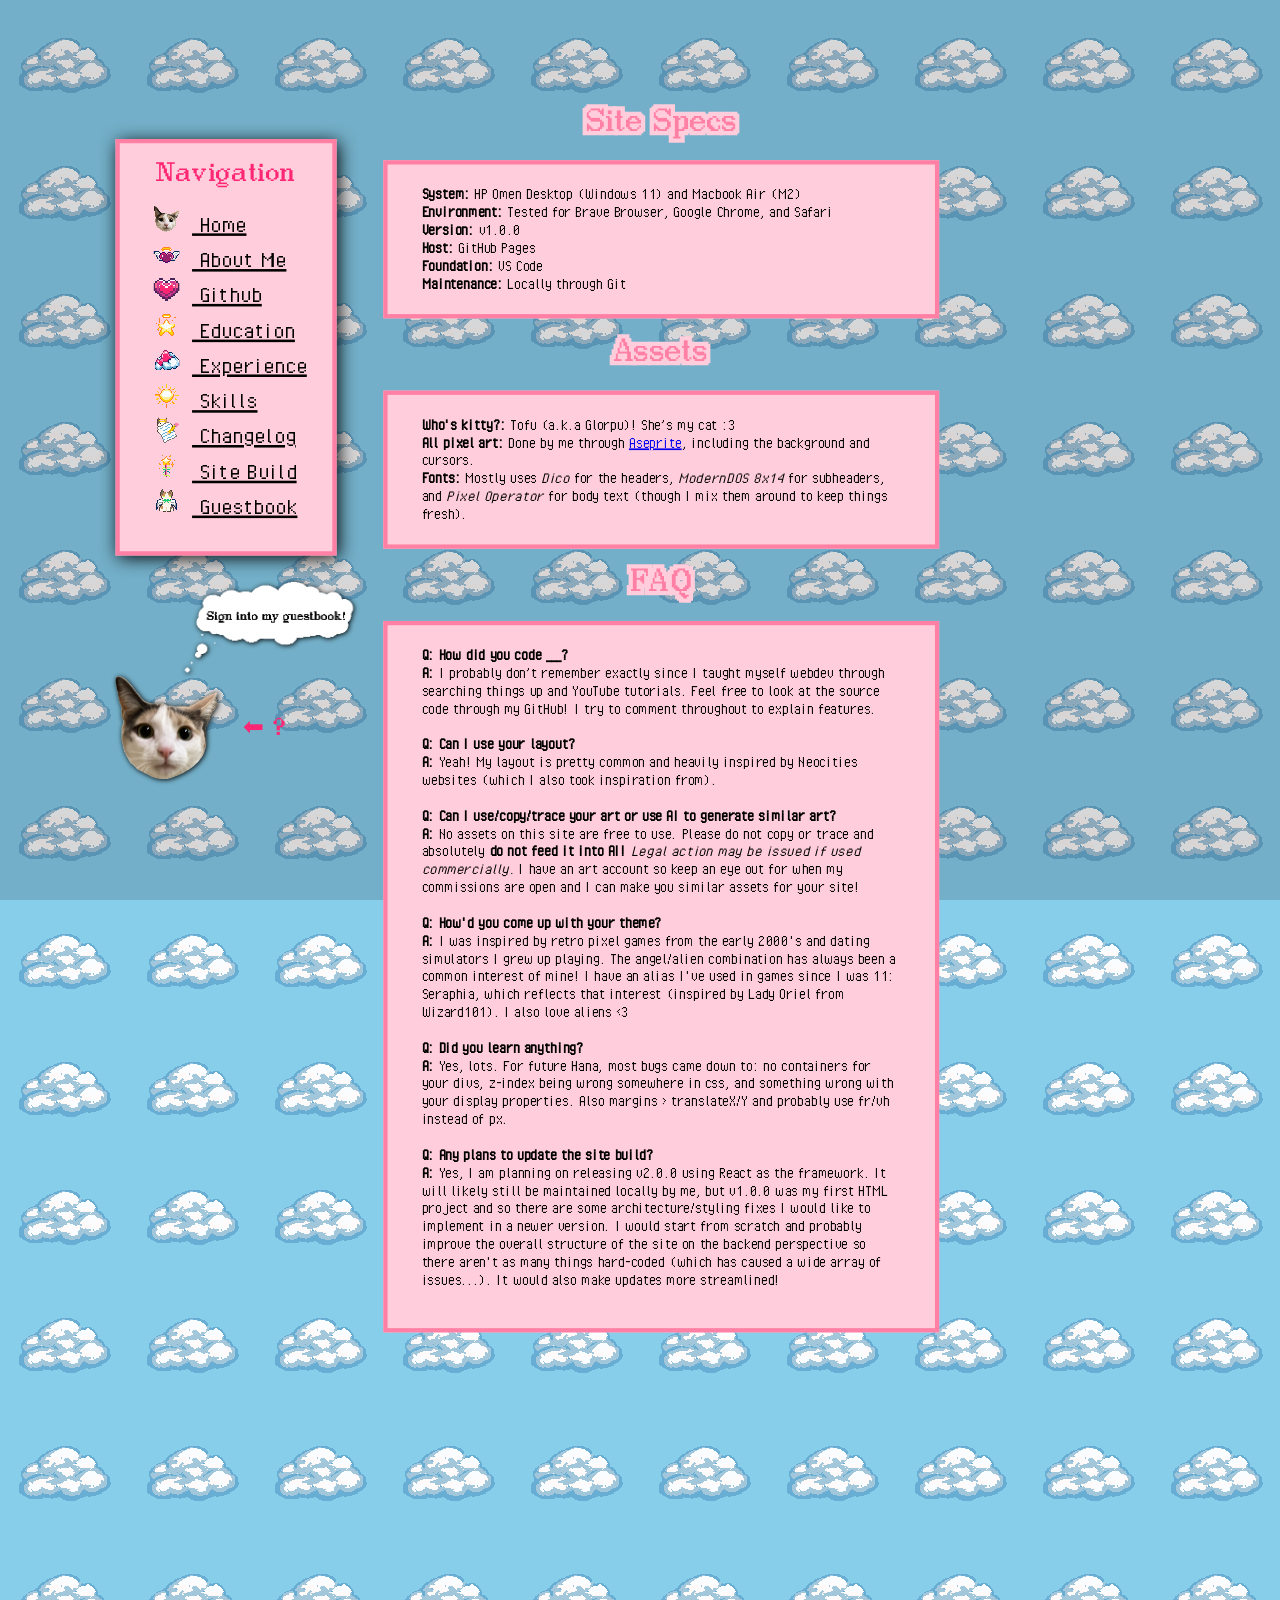
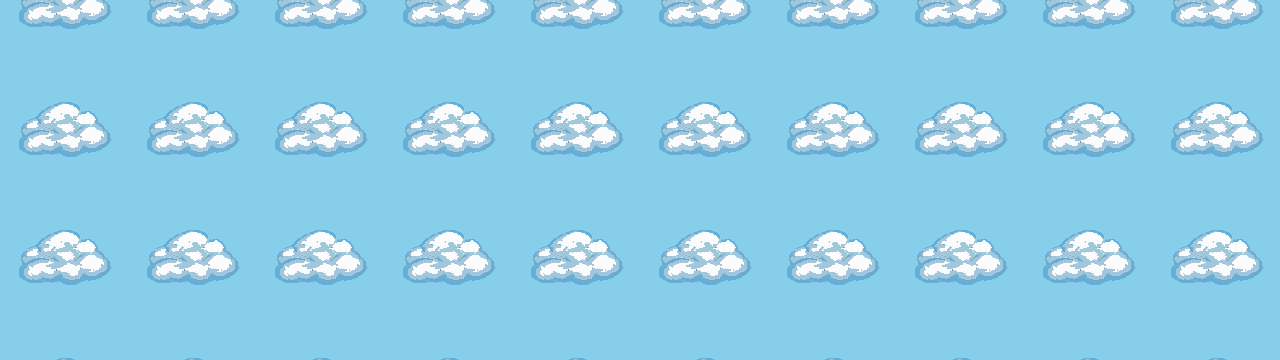
<file: html/homepage/sitebuild.html>
<!DOCTYPE html>

<html>
    <head>
        <meta name="viewport" content="width=device-width, intial-scale=1.0">
        <title>Hanatopia - Site Build</title>
        <link rel="icon" type="image/png" href="../../assets/media/sitewide/favicon.png">
        <link rel="stylesheet" href="../../stylesheets/homepage.css">
    </head>

    <body id="sitebuild-page">
        <div class="nav-wrapper">
            <nav class="nav-bar">
                <span id="hanatopia-logo">Hanatopia</span>
                <div class="burger-button" id="burgerBtn">
                    <span></span>
                    <span></span>
                    <span></span>
                </div>
            </nav>
            <div class="burger-menu" id="burgerMenu">
                <ul>
                    <li><a href="homepage.html">
                        <img src="../../assets/media/angel/topuhead.PNG" id="burg-home"> 
                        Home</a></li>
                    <li><a href="homepage.html">
                        <img src="../../assets/media/angel/icons/heartwing.png" id="burg-abtme">
                        About Me</a></li>
                    <li><a href="https://github.com/hxnadoan" target="_blank">
                        <img src="../../assets/media/angel/icons/gemheart1.png" id="burg-git">
                        Github</a></li>
                    <li><a href="homepage.html">
                        <img src="../../assets/media/angel/icons/starhalo.png" id="burg-edu">
                        Education</a></li>
                    <li><a href="experience.html">
                        <img src="../../assets/media/angel/icons/heartcloud.png" id="burg-exp">
                        Experience</a></li>
                    <li><a href="skills.html">
                        <img src="../../assets/media/angel/icons/sun.png" id="burg-skills">
                        Skills</a></li>
                    <li><a href="homepage.html">
                        <img src="../../assets/media/angel/icons/topunotepad.png" id="burg-chnglg">
                        Changelog</a></li>
                    <li><a href="sitebuild.html">
                        <img src="../../assets/media/angel/icons/magicwand.png" id="burg-build">
                        Site Build</a></li>
                    <li><a href="https://hanatopia.atabook.org/">
                        <img src="../../assets/media/angel/icons/tofuangel.png" id="burg-gb">
                        Guestbook</a></li>
                </ul>
            </div>
        </div>
        <!-- BURGER MENU END -->
        <div class="container">
            <!-- LEFTSIDE -->
            <div class="leftside">
                <div class="nav">
                    <h1>Navigation</h1>
                    <ul>
                        <li><a href="homepage.html">
                            <img src="../../assets/media/angel/topuhead.PNG" id="nav-home"> 
                            Home</a></li>
                        <li><a href="homepage.html">
                            <img src="../../assets/media/angel/icons/heartwing.png" id="nav-abtme">
                            About Me</a></li>
                        <li><a href="https://github.com/hxnadoan" target="_blank">
                            <img src="../../assets/media/angel/icons/gemheart1.png" id="nav-git">
                            Github</a></li>
                        <li><a href="homepage.html">
                            <img src="../../assets/media/angel/icons/starhalo.png" id="nav-edu">
                            Education</a></li>
                        <li><a href="experience.html">
                            <img src="../../assets/media/angel/icons/heartcloud.png" id="nav-exp">
                            Experience</a></li>
                        <li><a href="skills.html">
                            <img src="../../assets/media/angel/icons/sun.png" id="nav-skills">
                            Skills</a></li>
                        <li><a href="homepage.html">
                            <img src="../../assets/media/angel/icons/topunotepad.png" id="nav-chnglg">
                            Changelog</a></li>
                        <li><a href="sitebuild.html">
                            <img src="../../assets/media/angel/icons/magicwand.png" id="nav-build">
                            Site Build</a></li>
                        <li><a href="https://hanatopia.atabook.org/">
                            <img src="../../assets/media/angel/icons/tofuangel.png" id="nav-gb">
                            Guestbook</a></li>
                    </ul>
                </div>
                <div class="guestbook-bubble">
                    <img src="../../assets/media/guestbook_bubble.png" id="speechbubble">
                </div>

                <div class="theme-switch">
                    <img src="../../assets/media/angel/topuhead.PNG" id="topuhead">
                    <h1>
                        ⬅&nbsp;?&emsp;&emsp;
                    </h1>
                </div>
            </div>
            <!-- LEFTSIDE END -->

            <!-- CENTER -->
            <main class="no-rightside-center"> 
                <div class="center">

                    <!-- Site Specs -->
                    <h1 class="edu-headers">Site Specs</h1>
                    <div class="edu-box" id="build-p">
                        <p><strong>System:</strong> HP Omen Desktop (Windows 11) and Macbook Air (M2)<br>
                            <strong>Environment:</strong> Tested for Brave Browser, Google Chrome, and Safari<br>
                            <strong>Version:</strong> v1.0.0<br>
                            <strong>Host:</strong> GitHub Pages<br>
                            <strong>Foundation:</strong> VS Code<br>
                            <strong>Maintenance:</strong> Locally through Git
                        </p>
                    </div>

                    <!-- Assets -->
                    <h1 class="edu-headers">Assets</h1>
                    <div class="edu-box" id="build-p">
                        <p><strong>Who's kitty?:</strong> Tofu (a.k.a Glorpu)! She’s my cat :3<br>
                            <strong>All pixel art:</strong> Done by me through <a href="https://www.aseprite.org/">Aseprite</a>, 
                            including the background and cursors.<br>
                            <strong>Fonts:</strong> Mostly uses <i>Dico</i> for the headers, <i>ModernDOS 8x14</i> for subheaders, and 
                            <i>Pixel Operator</i> for body text (though I mix them around to keep things fresh).
                        </p>
                    </div>

                    <!-- FAQ -->
                    <h1 class="edu-headers">FAQ</h1>
                    <div class="edu-box" id="build-p">
                        <p>
                            <strong>Q: How did you code ___? </strong>
                            <strong><br>A: </strong>
                            I probably don’t remember exactly since I taught myself webdev 
                            through searching things up and YouTube tutorials. Feel free to look at the source code through my GitHub! 
                            I try to comment throughout to explain features.<br>
                            <br>

                            <strong>Q: Can I use your layout?</strong> 
                            <strong><br>A:</strong>
                            Yeah! My layout is pretty common and heavily inspired by Neocities websites (which I also took inspiration from).<br>
                            <br>

                            <strong>Q: Can I use/copy/trace your art or use AI to generate similar art?</strong> 
                            <strong><br>A:</strong>
                            No assets on this site are free to use. Please do not copy or trace and absolutely <strong>do not feed it into AI!</strong> 
                            <i>Legal action may be issued if used commercially.</i>  I have an art account so keep an eye out for when my commissions
                            are open and I can make you similar assets for your site!<br>
                            <br>

                            <strong>Q: How'd you come up with your theme?</strong> 
                            <strong><br>A:</strong>
                            I was inspired by retro pixel games from the early 2000's and dating simulators I grew up playing. The angel/alien
                            combination has always been a common interest of mine! I have an alias I've used in games since I was 11: Seraphia, 
                            which reflects that interest (inspired by Lady Oriel from Wizard101). I also love aliens <3<br>
                            <br>

                            <strong>Q: Did you learn anything?</strong> 
                            <strong><br>A:</strong>
                            Yes, lots. For future Hana, most bugs came down to: no containers for your divs, z-index being wrong somewhere in css, and 
                            something wrong with your display properties. Also margins > translateX/Y and probably use fr/vh instead of px.<br>
                            <br>

                            <strong>Q: Any plans to update the site build? </strong>
                            <strong><br>A: </strong>
                            Yes, I am planning on releasing v2.0.0 using React as the framework. It will likely still be maintained locally by me, but v1.0.0 
                            was my first HTML project and so there are some architecture/styling fixes I would like to implement in a newer version. I would start from
                            scratch and probably improve the overall structure of the site on the backend perspective so there aren't as many things hard-coded 
                            (which has caused a wide array of issues...). It would also make updates more streamlined!<br>
                            <br>
                        </p>
                    </div>
                </div> 
            </div>
            <!-- CENTER END -->
            </main>
        <script src="../../js/homepage/homepage.js" defer></script>
    </body>
</html>
</file>
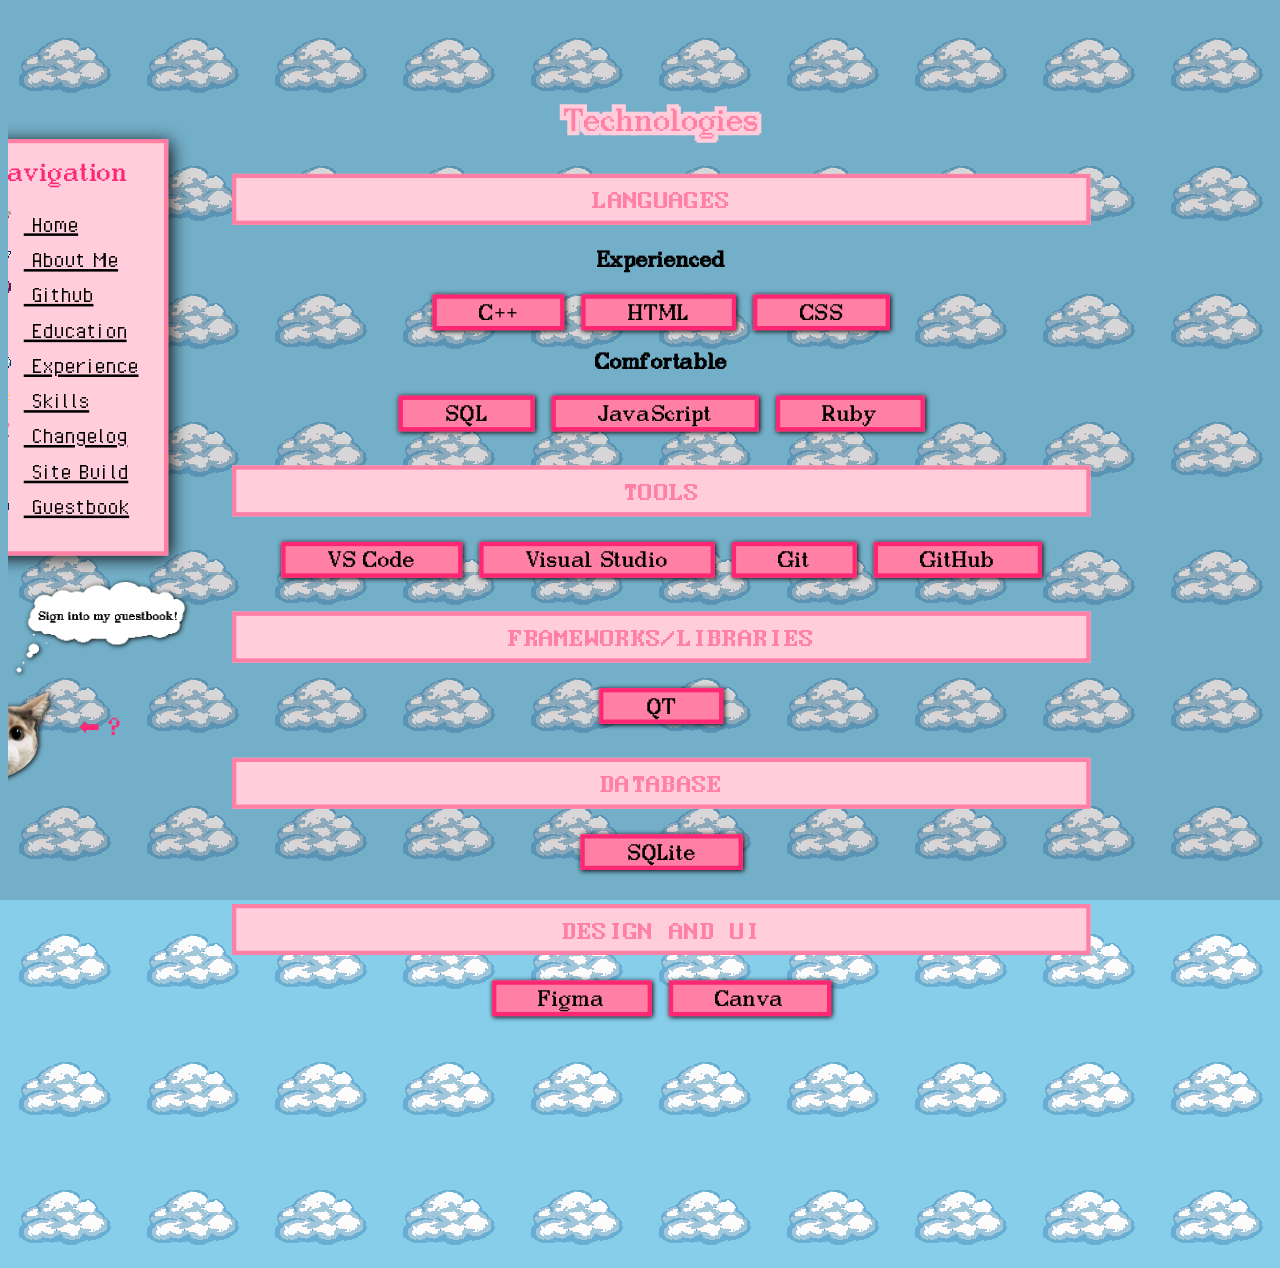
<file: html/homepage/skills.html>
<!DOCTYPE html>
<html>
    
<!--=====================================================
SKILLS PAGE
=====================================================-->

<head>
    <meta name="viewport" content="width=device-width, intial-scale=1.0">
    <title>Hanatopia - Skills</title>
    <link rel="icon" type="image/png" href="../../assets/media/sitewide/favicon.png">
    <link rel="stylesheet" href="../../stylesheets/homepage.css">
</head>

<body>
    <div class="nav-wrapper">
        <nav class="nav-bar">
            <span id="hanatopia-logo">Hanatopia</span>
            <div class="burger-button" id="burgerBtn">
                <span></span>
                <span></span>
                <span></span>
            </div>
        </nav>
        <div class="burger-menu" id="burgerMenu">
            <ul>
                <li><a href="homepage.html">
                    <img src="../../assets/media/angel/topuhead.PNG" id="burg-home"> 
                    Home</a></li>
                <li><a href="homepage.html">
                    <img src="../../assets/media/angel/icons/heartwing.png" id="burg-abtme">
                    About Me</a></li>
                <li><a href="https://github.com/hxnadoan" target="_blank">
                    <img src="../../assets/media/angel/icons/gemheart1.png" id="burg-git">
                    Github</a></li>
                <li><a href="homepage.html">
                    <img src="../../assets/media/angel/icons/starhalo.png" id="burg-edu">
                    Education</a></li>
                <li><a href="experience.html">
                    <img src="../../assets/media/angel/icons/heartcloud.png" id="burg-exp">
                    Experience</a></li>
                <li><a href="skills.html">
                    <img src="../../assets/media/angel/icons/sun.png" id="burg-skills">
                    Skills</a></li>
                <li><a href="homepage.html">
                    <img src="../../assets/media/angel/icons/topunotepad.png" id="burg-chnglg">
                    Changelog</a></li>
                <li><a href="sitebuild.html">
                    <img src="../../assets/media/angel/icons/magicwand.png" id="burg-build">
                    Site Build</a></li>
                <li><a href="https://hanatopia.atabook.org/">
                    <img src="../../assets/media/angel/icons/tofuangel.png" id="burg-gb">
                    Guestbook</a></li>
            </ul>
        </div>
    </div>
    <!-- BURGER MENU END -->
    <div class="container">
        <!-- LEFTSIDE -->
        <div class="leftside">
            <div class="nav">
                <h1>Navigation</h1>
                <ul>
                    <li><a href="homepage.html">
                        <img src="../../assets/media/angel/topuhead.PNG" id="nav-home"> 
                        Home</a></li>
                    <li><a href="homepage.html">
                        <img src="../../assets/media/angel/icons/heartwing.png" id="nav-abtme">
                        About Me</a></li>
                    <li><a href="https://github.com/hxnadoan" target="_blank">
                        <img src="../../assets/media/angel/icons/gemheart1.png" id="nav-git">
                        Github</a></li>
                    <li><a href="homepage.html">
                        <img src="../../assets/media/angel/icons/starhalo.png" id="nav-edu">
                        Education</a></li>
                    <li><a href="experience.html">
                        <img src="../../assets/media/angel/icons/heartcloud.png" id="nav-exp">
                        Experience</a></li>
                    <li><a href="skills.html">
                        <img src="../../assets/media/angel/icons/sun.png" id="nav-skills">
                        Skills</a></li>
                    <li><a href="homepage.html">
                        <img src="../../assets/media/angel/icons/topunotepad.png" id="nav-chnglg">
                        Changelog</a></li>
                    <li><a href="sitebuild.html">
                        <img src="../../assets/media/angel/icons/magicwand.png" id="nav-build">
                        Site Build</a></li>
                    <li><a href="https://hanatopia.atabook.org/">
                        <img src="../../assets/media/angel/icons/tofuangel.png" id="nav-gb">
                        Guestbook</a></li>
                </ul>
            </div>
            <div class="guestbook-bubble">
                <img src="../../assets/media/guestbook_bubble.png" id="speechbubble">
            </div>

            <div class="theme-switch">
                <img src="../../assets/media/angel/topuhead.PNG" id="topuhead">
                <h1>
                    ⬅&nbsp;?&emsp;&emsp;
                </h1>
            </div>
        </div>
        <!-- LEFTSIDE END -->

        <!-- CENTER -->
        <main class="no-rightside-center"> 
            <div class="center">
                <h1 class="edu-headers">Technologies</h1>

                <!-- Languages -->
                <div class="skills-box">
                    <h1 class="skills-header">LANGUAGES</h1>
                </div>
                <h3 class="skills-subheader">Experienced</h3>
                <div class="tools-container">
                    <!--- template for future additions
                    <div class="tools-box">
                        name of language
                    </div>
                    </div>
                    -->
                    <div class="tools-box">
                        C++
                    </div>
                    <div class="tools-box">
                        HTML
                    </div>
                    <div class="tools-box">
                        CSS
                    </div>
                </div>
                <h3 class="skills-subheader">Comfortable</h3>
                <div class="tools-container">
                    <div class="tools-box">
                        SQL
                    </div>
                    <div class="tools-box">
                        JavaScript
                    </div>
                    <div class="tools-box">
                        Ruby
                    </div>
                    </div>
                </div>

                <!-- Tools -->
                <div class="skills-box">
                    <h1 class="skills-header">TOOLS</h1>
                </div>
                <div class="tools-container">
                    <!--- template for future additions
                    <div class="tools-box">
                        name of language
                    </div>
                    </div>
                    -->
                    <div class="tools-box">
                        VS Code
                    </div>
                    <div class="tools-box">
                        Visual Studio
                    </div>
                    <div class="tools-box">
                        Git
                    </div>
                    <div class="tools-box">
                        GitHub
                    </div>
                </div>

                <!-- Framework/Libraries -->
                <div class="skills-box">
                    <h1 class="skills-header">FRAMEWORKS/LIBRARIES</h1>
                </div>
                <div class="tools-container">
                    <!--- template for future additions
                    <div class="tools-box">
                        name of language
                    </div>
                    </div>
                    -->
                    <div class="tools-box">
                        QT
                    </div>
                </div>

                <!-- Database -->
                <div class="skills-box">
                    <h1 class="skills-header">DATABASE</h1>
                </div>
                <div class="tools-container">
                    <!--- template for future additions
                    <div class="tools-box">
                        name of language
                    </div>
                    </div>
                    -->
                    <div class="tools-box">
                        SQLite
                    </div>
                </div>

                <!-- Design and UI -->
                <div class="skills-box">
                    <h1 class="skills-header">DESIGN AND UI</h1>
                </div>
                <div class="tools-container">
                    <!--- template for future additions
                    <div class="tools-box">
                        name of language
                    </div>
                    </div>
                    -->
                    <div class="tools-box">
                        Figma
                    </div>
                    <div class="tools-box">
                        Canva
                    </div>
                </div>
            </div>
        <!-- CENTER END -->

        </main>
    <script src="../../js/homepage/homepage.js" defer></script>
</body>

</html>
</file>
<file: stylesheets/landing.css>
@font-face {
    font-family: ModernDOS;
    src: url(../assets/fonts/ModernDOS8x14.ttf);
}

html {
    cursor: url("../assets/cursors/hanatopia_pointer.cur"), default;
}

body {
    
    background-image: url("../assets/media/landing_sky.png");
    background-position: center;
    background-size: cover;
    background-repeat: no-repeat;
    background-attachment: fixed;

}

h1 {

    font-family: ModernDOS;
    font-size: 70px;
    font-weight: normal;
    text-align: center;
    margin-top: 120px;
}

h2 {
    font-family: ModernDOS;
    font-size: 50px;
    font-weight: normal;
    text-align: center;
    margin-top: 80px;
}

.container {

    display: flex;
    justify-content: center;

}

#landing_heart {
    width: 800px;
    image-rendering: pixelated;

    animation: float 1s ease-in-out infinite;
}

@keyframes float {
    0%, 100% {
        transform:translateY(0);
    }

    50% {
        transform:translateY(-20px);
    }
}

/* --- laptop VERSION (landscape) --- */
@media only screen and (min-width: 768px) and (orientation: landscape) {
    #landing_heart {
        width: 500px;
    }
}
</file>
<file: stylesheets/homepage.css>
/* =====================================================
 * default style  
 * =====================================================*/
@font-face {
    font-family: ModernDOS;
    src: url(../assets/fonts/ModernDOS8x14.ttf);
}

@font-face {
    font-family: Dico;
    src: url(../assets/fonts/Dico.ttf);
}

@font-face {
    font-family: PixelOperator;
    src: url(../assets/fonts/PixelOperator.ttf);
}

html {
    cursor: url("../assets/cursors/hanatopia_pointer.cur"), default;
    overflow-x: hidden;
}

:is(
    a,
    button,
    input,
    select,
    textarea,
    summary,
    #topuhead,
    .burger-button,
    .about-me,
    .github,
    .education,
    .experience,
    .skills,
    .changelog,
    .sitebuild,
    .guestbook, 
    [role="button"],
    [onclick],
    .clickable
) {
    cursor: url("../assets/cursors/hanatopia_link.cur"), pointer;
}

:root{
    --background-img: url("../assets/media/angel/angelsky1.webp");
    background-image: var(--background-img);
    --text-color: black;
    --primary-color: #FFCDDB;
    --accent-color: #ff80A4;
    --header-color: #ff2674;
    --subheader-color: black;
}

/* adds the dimmed to the root background to make elements pop*/
body {
    min-height: 100px;
    position: relative;
    overflow-x: hidden;
}

body::before {
    content: "";
    position: fixed;
    inset: 0; /* covers whole viewport */
    background: rgba(0, 0, 0, 0.15);
    z-index: 0; /* makes sure it lays behind content */
    pointer-events: none; /* ignores all mouse input */

}

/* might need to comment out bc conflicting with modal BUT
need to prevent overlay bleeds to any elements with no position set 
*/
body > * {
    position: relative;
    z-index: 1;
}
/* =====================================================
 * glorp/dark mode style  
 * =====================================================*/
html.glorp-mode{
    cursor: url("../assets/cursors/glorptopia_pointer.cur"), default;
}

html.glorp-mode :is(
    a,
    button,
    input,
    select,
    textarea,
    summary,
    #topuhead,
    .burger-button,
    .about-me,
    .github,
    .education,
    .experience,
    .skills,
    .changelog,
    .sitebuild,
    .guestbook, 
    [role="button"],
    [onclick],
    .clickable
) {
    cursor: url("../assets/cursors/glorptopia_link.cur"), pointer;
}

.glorp-mode{
    --background-img: url("../assets/media/glorp/glorpsky.webp");
    background-image: var(--background-img);
    --text-color: white;
    --primary-color: #007899;
    --accent-color: #BFFF3C;
    --header-color: #BFFF3C;
    --subheader-color: white;
}

/* =====================================================
 * changelog style
 * =====================================================*/
html.changelog {
    background: black;
    --text-color: white;
    --subheader-color: white;
}

/* =====================================================
 * grid layout (element positioning) 
 * =====================================================*/
/* to help with positioning 
 * {
outline: 1px solid red;
} 

 */


.container{
    display: grid;
    grid-template-columns: 300px 1fr 300px;
    grid-template-rows: auto;
    align-items: start;

    width: 100%;
    width: fit-content;
    margin: 0 auto;
}

/* --- sidebar (left) --- */
.leftside{
    grid-area: 1 / 1 / 1 / 1;
    z-index: 1;

    margin-top: 45px;
    padding: 15px;
    box-sizing: border-box;
}

.nav{
    width: 100%;
    margin-bottom: 30px;
}

.guestbook-bubble{
    width: 100%;
    transform: translate(80px);
    width: 150px;
}

/* --- center --- */
.center{
    grid-area: 1 / 2 / 1 / 2;
    z-index: 1;
    position: relative;
}

#frame {
    width: 100%;
    display: block;
}

/* --- icon grid --- */
.icon-container{
    display: grid;
    grid-template-columns: 120px 120px 120px 120px;
    grid-template-rows: 120px 120px;
    gap: 32px;
    row-gap: 50px;
    align-items: center;
    justify-items: center;

    position: absolute;
    top: 230px;
    left: 50%;
    transform: translateX(-50%);
}

/* --- dialogue --- */
.dialogue-box{
    position: relative;
    display: inline-block;
    transform: translateY(-130px);
    margin-left: 170px;
}

#dialoguebg{
    display: block;
}

#minihana{
    position: absolute;
    left: -155px;
    bottom: 0;
}

.dialogue-text{
    position: fixed;
    transform: translateY(-70px);
    margin-left: 190px;
}

/* --- sidebar (right) --- */
.rightside{
    grid-area: 1 / 3 / 1 / 3;
    z-index: 1;
    margin-top: 35px;
    padding: 30px;
    box-sizing: border-box;
}

/* =====================================================
 * general styling format
 * =====================================================*/
h1{
    font-family: Dico;
    font-weight: normal;
    font-size: 30px;
    color: var(--header-color);
}

h2{
    font-family: PixelOperator;
    font-weight: bold;
    font-size: 25px;
    color:var(--subheader-color);
}

p{
    font-family: PixelOperator;
    font-weight: normal;
    font-size: 20px;
    color: var(--text-color);
}

pre{
    font-family: PixelOperator;
    font-weight: bold;
    font-size: 20px;
    color: var(--text-color);
}
/* =====================================================
 * leftside styling format
 * =====================================================*/
 /* --- nav bar --- */
    .nav h1{
        text-align: center;
    }
    .nav{
        background-color: var(--primary-color);
        border: 5px solid var(--accent-color);
        box-shadow: 3px 3px 20px black;
        width: 250px;
        height: 480px;
        text-align: left;
    }
    .nav img{
        image-rendering: pixelated;
        width: 30px;
        padding-right: 15px;
        padding-left: 0px;
    }
    .nav a{
        font-family: PixelOperator;
        font-size: 30px;
        color: var(--text-color);
        line-height: 1.35;
    }
    .nav ul{
        list-style-type: none;
    }

/* --- guest bubble --- */
    #speechbubble{
        image-rendering: crisp-edges;
        width: 200px;
        filter: drop-shadow(1px 1px 3px black);
    }

/* --- theme switch toggle --- */
    #topuhead{
        image-rendering: crisp-edges;
        width: 120px;
        filter: drop-shadow(1px 1px 3px black);
    }

    .theme-switch h1{
        text-align: center;
        transform: translateY(-100px);
        margin-left: 150px;
    }

    .theme-switch
    {
        width: 100%;
        height: 120px;
        animation: shuffle 1s infinite;
        display: flex;
        flex-direction: column;
        align-items: left;
    }

    @keyframes shuffle{
        0%, 100%{
            transform: rotateZ(-5deg);
        }
        
        50%{
            transform: rotateZ(5deg);
    }
    }

/* =====================================================
 * center styling format
 * =====================================================*/
 /* --- center for pages with no data in right column --- */
.no-rightside-center {
    margin-left: 50px;
}
/* --- icons assets --- */ 
    .icon-size{
        image-rendering: pixelated;
        width: 90px;
    }

    .about-me,
    .github,
    .education,
    .experience,
    .skills,
    .changelog,
    .sitebuild,
    .guestbook {
        display: flex;
        flex-direction: column;
        align-items: center;
        cursor: pointer;
    }
    .about-me h2{
        transform: translateY(-20px);
    }
    #about-me-img{
        width: 120px;
        transform: translateY(-10px);
    }
    .github h2{
        transform: translateX(10px);
    }
    #github-img{
        width: 80px;
        transform: translateX(10px);
    }
    .education h2{
        transform: translateY(-5px);
    }
    .experience h2{
        transform: translateY(-5px);
    }

/* --- dialogue assets --- */ 
    .dialogue-box{
        z-index: 2;
    }
    #minihana{
        border: 5px solid var(--accent-color);
    }

/* --- dialogue text --- */
    .dialogue-text{
        position: absolute;
        margin-left: 190px;
        margin-top: -10px;
        z-index: 3;
        width: 600px;
    }
    
    #mobile-warning {
        display: none;
    }

    #welcome{
        font-size: 25px;
        float: left;
    }
    #scramble{
        font-size: 25px;
        float: left;
        transform: translateY(-150%);
    }
    #warning{
        float: right;
        margin-right: 10px;
    }

/* dialogue repositions when different modals are open */
    body.abt-modal-open .dialogue {
        position: absolute;
        transform: translateY(10%);
    }

    body.edu-modal-open .dialogue {
        position: absolute;
        transform: translateY(20%);
    }

    body.guestbook-modal-open .dialogue {
        position: absolute;
        transform: translateY(10%);
    }

/* =====================================================
 * rightside styling format
 * =====================================================*/
#hana{
    width: 288px;
    border: 5px solid var(--accent-color);
    box-shadow: 3px 3px 20px black;
    margin-bottom: 20px;
}

.info-box{
    background-color: var(--primary-color);
    border: 5px solid var(--accent-color);
    box-shadow: 3px 3px 20px black;
}
.info-box h1{
    padding-left: 10px;
    transform: translateY(-10px);
}
.info-box p{
    padding-left: 10px;
    transform: translateY(-30px);
}

#bio{
    width: 288px;
    height: 95px;
    margin-bottom: 20px;
}

#contact{
    width: 288px;
    height: 70px;
    margin-bottom: 20px;
}

#credits{
    width: 288px;
    height: 135px;
}

/* =====================================================
 * burger menu
 * =====================================================*/
.nav-bar, .burger-button {
    display: none;
}

.nav-wrapper {
    width: 100%;
    position: sticky;   
    top: 0;
    z-index: 300;
}

/* --- navigation bar --- */
.nav-bar {
    background: var(--primary-color);
    padding: 10px 16px;
    display: flex;
    align-items: center;
    justify-content: space-between;
    filter: drop-shadow(1px 1px 3px black);
}

#hanatopia-logo{
    font-family: Dico;
    font-size: 20px;
    color: var(--accent-color)
}

.burger-button {
    position: relative;
    margin-left: auto;
    height: 40px;
    width: 40px;
}

/* --- ham lines --- */
    .burger-button span {
        height: 5px;
        width: 90%;
        background-color: var(--header-color);
        border-radius: 25px;
        position: absolute;
        top: 50%;
        left: 50%;
        transform: translate(-50%, -50%);
        transition: .3s ease;
    }
    .burger-button span:nth-child(1) {
        top: 25%;
    }
    .burger-button span:nth-child(3) {
        top: 75%;
    }

/* --- close ham lines --- */
    .burger-button.active span:nth-child(1) {
        top: 50%;
        transform: translate(-50%, 50%) rotate(45deg);
    }

    .burger-button.active span:nth-child(2) {
        opacity: 0;
    }

    .burger-button.active span:nth-child(3) {
        top: 50%;
        transform: translate(-50%, 50%) rotate(-45deg);
    }

/* --- off-screen menu --- */
    .burger-menu {
        background-color: var(--accent-color);
        height: 45vh;
        width: 200px;
        max-width: 250px;
        position: absolute;
        top: 100%;
        right: 0;
        z-index: 200;
        pointer-events: none;

        display: flex;
        flex-direction: column;
        justify-content: center;
        align-items: center;
        font-size: 3rem;
        transition: .5s ease;

        transform: translateX(100%);
        visibility: hidden;
    }

    .burger-menu.active {
        transform: translateX(0%);
        visibility: visible;
        right: 0px;
        pointer-events: all;
    }

    .burger-menu a:hover {
        background-color: var(--header-color);
    }

    .burger-menu img{
        image-rendering: pixelated;
        width: 20px;
        padding-right: 5px;
    }

    .burger-menu ul {
        list-style: none;
    }
    .burger-menu a {
        text-decoration: none;
        text-align: right;
        display: block;
        padding: 10px;
        font-family: PixelOperator;
        font-size: 20px;
        line-height: 0.5;
        color: black;
    }

/* =====================================================
 * modal formatting
 * =====================================================*/
.modal {
    position: fixed;
    top: 50%;
    left: 50%;
    transform:translate(-50%, -50%) scale(0);
    transition: 200ms ease-in-out;

    border: 5px solid var(--accent-color);
    z-index: 9999;
    background-image: var(--background-img);
    width: 800px;
}

.modal.active {
    transform:translate(-50%, -50%) scale(1);
}

.modal-header {
    padding: 10px 15px;
    display: flex;
    justify-content: space-between;
    align-items: center;
    border-bottom: 5px solid var(--accent-color);
    background-color: var(--accent-color);
}

.modal-title {
    font-family: Dico;
    font-size: 20px;
    color: var(--primary-color);
}

.close-butt {
    cursor: pointer;
    border: none;
    outline: none;
    background: none;
    font-size: 20px;
    font-weight: bold;
    color: var(--primary-color);
}

.modal-body {
    padding: 10px 15px;
}

#overlay {
    position: fixed;
    opacity: 0;
    top: 0;
    left: 0;
    right: 0;
    bottom: 0;
    background-color: rgba(0, 0, 0, 0.5);
    transition: 200ms ease-in-out;
    pointer-events: none;
}
#overlay.active {
    pointer-events: all;
    opacity: 1;
}

/* =====================================================
 * modal windows
 * =====================================================*/
/* --- about me --- */
    .abt-brief {
        background-color: var(--primary-color);
        border: 5px solid var(--accent-color);

        margin: 20px;
        margin-bottom: 30px;
    }

    .abt-brief p {
        padding: 10px;
        text-align: center;
    }

    #door {
        margin-top: 20px;
        image-rendering: pixelated;
        width: 200px;
    }

    .hanasdoor a {
        font-family: PixelOperator;
        font-weight: bold;
        font-size: 25px;
        color:var(--subheader-color);
    }

    .hanasdoor {
        display: flex;
        flex-direction: column;
        align-items: center;
        padding-bottom: 50px;
    }

/* --- education --- */
    #edu-modal {
        max-height: 500px;
        overflow-y: auto;
    }
    .edu-headers {
        font-family: Dico;
        font-size: 35px;
        color: var(--accent-color);
        -webkit-text-stroke: 10px var(--primary-color);
        paint-order: stroke fill;

        display: flex;
        justify-content: center;
        align-items: center;
    }

    .edu-box {
        background-color: var(--primary-color);
        border: 5px solid var(--accent-color);
        padding: 0px 20px 0px 20px;
    }

    .edu-achievements {
        display: flex;
        justify-content: space-between;
        align-items: flex-start;
    }

    .school {
        font-family: Dico;
        color: var(--header-color);
        font-size: 20px;
        margin-bottom: 0;

    }

    .certif {
        margin-top: 10px;
    }

    .school-date {
        font-family: ModernDOS;
        font-weight: lighter;
        font-size: 20px;

        text-align: right;
    }

/* --- changelog --- */
    #changelog-modal .modal-body {
        padding: 0;
    }

    #embed-log {
        height: 400px;
    }
/* =====================================================
 * other pages
 * =====================================================*/
/* --- skills page --- */
.skills-header {
    font-family: ModernDOS; 
    color:var(--accent-color);
    font-size: 35px;
    text-align: center;
    transform: translateY(-40%);
}

.skills-subheader {
    font-family: Dico;
    color:var(--text-color);
    font-size: 25px;
    text-align: center;
}

.skills-box {
    background-color: var(--primary-color);
    border: 5px solid var(--accent-color);
    margin-top: 40px;
    margin-bottom: 30px;
    width: 1000px;
    height: 50px;
}

.tools-box {
    font-family: Dico;
    font-size: 25px;
    background-color: var(--accent-color);
    border: 5px solid var(--header-color);
    padding: 5px 50px 0px 50px;
    filter: drop-shadow(1px 1px 3px black);
}

.tools-container {
    display: flex;
    justify-content: center;
    align-items: center;
    gap: 20px;
}

/* --- sitebuild page --- */
#build-p p{
    padding: 5px 20px 5px 20px;
    text-align: left;
}

/* =====================================================
 * media queries
 * =====================================================*/
/* --- MOBILE VERSION --- */
@media only screen and (max-width: 600px) and (orientation: portrait) {

    /* --- NAVIGATION --- */
    .nav-wrapper {
        display: block;
    }

    .nav-bar {
        display: flex;
    }

    .burger-button {
        display: block;
    }

/* -----------------------------------------------------
 * SITEBUILD PAGE
 * -----------------------------------------------------*/
#build-p p{
    padding: 5px 10px 5px 10px;
    font-size: 14px;
}

/* -----------------------------------------------------
 * SKILLS PAGE
 * -----------------------------------------------------*/
    .skills-header {
        font-size: 25px;
        text-align: center;
    }

    .skills-subheader {
        font-size: 20px;
        margin-top: none;
        margin-bottom: 20px;
    }

    .skills-box {
        width: 80%;
        height: 40px;
        margin-top: 20px;
        margin-bottom: 30px;
        margin-left: 20px;
    }

    .tools-box {
        font-size: 15px;
        padding: 5px 20px 0px 20px;
    }

    .tools-container {
        width: 80%;
        margin-left: 20px;
        display: flex;
        flex-wrap: wrap;
    }
/* -----------------------------------------------------
 * EXPERIENCE PAGE
 * -----------------------------------------------------*/
    .no-rightside-center {
        margin-left: 40px;
    }

    .edu-headers {
        font-size: 35px;
        margin-right: 50px;
        text-align: center;
    }

    .edu-box {
        width: 80%;
        padding: 0px 10px 0px 10px;
    }

    .school {
        font-size: 15px;
    }

    .school-date {
        font-size: 20px;
    }

    .certif {
    font-size: 14px;
    }

/* -----------------------------------------------------
 * HOME PAGE
 * -----------------------------------------------------*/
/* ---- MODALS  ---- */
    .modal {
        position: fixed;
        top: -50%;
        left: 3.75%;
        transform: none;
        scale: 0;
        height: 0;
        overflow-y: auto;
        width: 90%;
    }

    .modal.active {
        scale: 1;
        height: auto;
        max-height: 70vh;
        overflow-y: auto;
        transform: none;
    }

    /* hiding the dialogue (sorry mobile viewers) */
    body.abt-modal-open .dialogue,
    body.edu-modal-open .dialogue,
    body.changelog-modal-open .dialogue,
    body.guestbook-modal-open .dialogue {
        display: none;
    }

    /* hides the bottom assets to make view cleaner 
    (and because it was causing overlapping issues) */
    body.abt-modal-open .rightside,
    body.edu-modal-open .rightside,
    body.changelog-modal-open .rightside,
    body.guestbook-modal-open .rightside {
        display: none;
    }

    /* resizes the container so that the whole modal fits */
    body.abt-modal-open .center,
    body.edu-modal-open .center,
    body.changelog-modal-open .center,
    body.guestbook-modal-open .center {
        height: 800px;
    }

    /* -----------------------------------------------------
    * About Me 
    * -----------------------------------------------------*/
    .abt-brief {
        margin: 10px;
        margin-bottom: 20px;
    }

    .abt-brief p {
        padding: 5px;
        text-align: center;
        font-size: 14px;
    }

    #door {
        margin-left: 0px;
        margin-top: 10px;
        image-rendering: pixelated;
        width: 200px;
    }

    .hanasdoor a {
        font-size: 15px;
        color:var(--subheader-color);
        text-align: center;
        margin: 0;
    }

    .hanasdoor {
        padding-bottom: 10px;
    }

    /* -----------------------------------------------------
    * Education
    * -----------------------------------------------------*/
    #edu-modal .modal-body {
        margin-left: 30px;
    }
    /* -----------------------------------------------------
    * Changelog
    * -----------------------------------------------------*/
    pre {
        white-space: pre-wrap;
        word-break: break-word;
        font-size: 14px;
    }

    /* --- grid: single column, full viewport width --- */
    .container {
        display: flex;
        flex-direction: column;
        align-items: center;
        width: 100%;
        margin: 0 auto;
        box-sizing: border-box;
    }

    /* ---- LEFTSIDE (theme switch + guestbook bubble) ---- */
    .leftside {
        width: 100%;
        margin-top: 20px;
        margin-bottom: 50px;
        padding: 0 16px;
        box-sizing: border-box;
        display: flex;
        align-items: center;
        justify-content: space-between;
    }

    .nav {
        display: none;
    }

    .theme-switch {
        width: auto;
        height: auto;
        display: flex;
        flex-direction: row;
        margin-right: 100px;
    }

    .theme-switch h1 {
        transform: translateY(200%);
        margin-left: 20px;
        font-size: 18px;
    }

    #topuhead {
        width: 50px;
        transform: translateY(100%);
    }

    /* guestbook bubble: keep it right-aligned */
    .guestbook-bubble {
        transform: translateX(190%);
        width: 110px;
    }

    #speechbubble {
        width: 110px;
    }

    /* ---- CENTER ---- */
    .center {
        display: flex;
        flex-direction: column;
        width: 100%;
        margin-top: 0px;
        box-sizing: border-box;

        position: relative;
    }

    .frame-wrapper {
        position: relative;
        width: 100%;
        height: 400px;
        overflow: hidden;
    }

    #frame {
        width: 100%;
        height: 100%;
        /* should prevent image warping when fitting into wrapper size*/
        object-fit: contain;
        display: block;
    }

    /* icon grid: flow inside the frame, no absolute positioning */
    .icon-container {
        width: 100%;
        grid-template-columns: repeat(4, minmax(0, 1fr));
        grid-auto-rows: auto;
        align-items: start;
        align-self: start;
        margin-top: -110px;
        gap: 0;
    }

    .icon-size {
        width: 45px;
    }

    .about-me, .github, .education, .experience,
    .skills, .changelog, .sitebuild, .guestbook {
        height: 100%;
        justify-content: flex-start;
    }
    #about-me-img {
        width: 45px;
        transform: none;
    }

    #github-img {
        width: 45px;
        transform: none;
    }

    .icon-container h2 {
        font-size: 15px;
        text-align: center;
    }

    .about-me h2 {
        transform: translateY(-40%);
    }

    .github h2,
    .education h2,
    .experience h2 {
        transform: none;
    }

    /* ---- DIALOGUE BOX ---- */
    .dialogue {
        position: absolute;
        bottom: 0px;
        left: 50%;
        transform: translateX(-50%);
        width: 90%;
        z-index: 10000;
    }

    .dialogue-box {
        width: 80%;
        margin-left: 40px;
        transform: none;
        display: flex;
        align-items: center;
    }

    #dialoguebg {
        width: 100%;
        padding-left: 35px;
    }

    #minihana {
        left: -35px;
        bottom: 0;
        width: 60px;
    }

    .dialogue-text {
        position: absolute;
        margin-left: 90px;
        margin-top: 100px;
        width: 70%;
    }

    #mobile-warning {
        font-size: 12px;
        float: none;
        display: flex;
    }

    #welcome {
        display: none;
    }

    #scramble {
        display: none;
    }

    #warning {
        display: none;
    }

    /* ---- RIGHTSIDE ---- */
    .rightside {
        width: 100%;
        padding: 16px;
        box-sizing: border-box;
        margin-top: 16px;
        display: flex;
        flex-direction: column;
        align-items: center;
    }

    #hana {
        width: 60%;
        max-width: 220px;
        float: none;
        display: block;
    }

    #bio,
    #contact,
    #credits {
        width: 100%;
        max-width: 380px;
        height: auto;
        margin-bottom: 16px;
        box-sizing: border-box;
    }

    .info-box h1 {
        transform: none;
        padding: 8px 10px 0;
    }

    .info-box p {
        transform: none;
        padding: 0 10px 8px;
    }
}

@media (min-width: 601px) {
    .nav-wrapper {
        display: none;
    }
}

/* --- TABLET VERSION (portrait) --- */
@media only screen and (min-width: 600px) and (orientation: portrait) {
        /* --- NAVIGATION --- */
    .nav-wrapper {
        display: block;
    }

    .nav-bar {
        display: flex;
    }

    .burger-button {
        display: block;
    }

/* -----------------------------------------------------
 * SITEBUILD PAGE
 * -----------------------------------------------------*/
#build-p p{
    padding: 5px 10px 5px 10px;
    font-size: 20px;
}

/* -----------------------------------------------------
 * SKILLS PAGE
 * -----------------------------------------------------*/
    .skills-header {
        font-size: 25px;
        text-align: center;
    }

    .skills-subheader {
        font-size: 20px;
        margin-top: none;
        margin-bottom: 20px;
        margin-right: 50px;
    }

    .skills-box {
        width: 100%;
        height: 40px;
        margin-top: 20px;
        margin-bottom: 30px;
        margin-left: -30px;
    }

    .tools-box {
        font-size: 25px;
        padding: 5px 20px 0px 20px;
    }

    .tools-container {
        width: 90%;
        margin-left: 0px;
        display: flex;
        flex-wrap: wrap;
    }
/* -----------------------------------------------------
 * EXPERIENCE PAGE
 * -----------------------------------------------------*/
    .no-rightside-center {
        margin-left: 50px;
    }

    .edu-headers {
        font-size: 35px;
        margin-right: 50px;
        text-align: center;
    }

    .edu-box {
        width: 90%;
        padding: 0px 10px 0px 10px;
    }

    .school {
        font-size: 20px;
    }

    .school-date {
        font-size: 20px;
    }

    .certif {
    font-size: 20px;
    }

/* -----------------------------------------------------
 * HOME PAGE
 * -----------------------------------------------------*/
/* ---- MODALS  ---- */
    .modal {
        position: fixed;
        top: -50%;
        left: -0.65%;
        transform: none;
        scale: 0;
        height: 0;
        overflow-y: auto;
        width: 100%;
    }

    .modal.active {
        scale: 1;
        height: auto;
        max-height: 100vh;
        overflow-y: auto;
        transform: none;
    }

    /* hiding the dialogue (sorry mobile viewers) */
    body.abt-modal-open .dialogue,
    body.edu-modal-open .dialogue,
    body.changelog-modal-open .dialogue,
    body.guestbook-modal-open .dialogue {
        display: none;
    }

    /* hides the bottom assets to make view cleaner 
    (and because it was causing overlapping issues) */
    body.abt-modal-open .rightside,
    body.edu-modal-open .rightside,
    body.changelog-modal-open .rightside,
    body.guestbook-modal-open .rightside {
        display: none;
    }

    /* resizes the container so that the whole modal fits */
    body.abt-modal-open .center,
    body.edu-modal-open .center,
    body.changelog-modal-open .center,
    body.guestbook-modal-open .center {
        height: 800px;
    }

    /* -----------------------------------------------------
    * About Me 
    * -----------------------------------------------------*/
    .abt-brief {
        margin: 10px;
        margin-bottom: 20px;
    }

    .abt-brief p {
        padding: 5px;
        text-align: center;
        font-size: 20px;
    }

    #door {
        margin-left: 0px;
        margin-top: 10px;
        image-rendering: pixelated;
        width: 200px;
    }

    .hanasdoor a {
        font-size: 20px;
        color:var(--subheader-color);
        text-align: center;
        margin: 0;
    }

    .hanasdoor {
        padding-bottom: 10px;
    }

    /* -----------------------------------------------------
    * Education
    * -----------------------------------------------------*/
    #edu-modal .modal-body {
        margin-left: 30px;
    }
    /* -----------------------------------------------------
    * Changelog
    * -----------------------------------------------------*/
    pre {
        white-space: pre-wrap;
        word-break: break-word;
        font-size: 14px;
    }

    /* --- grid: single column, full viewport width --- */
    .container {
        display: flex;
        flex-direction: column;
        align-items: center;
        width: 100%;
        margin: 0 auto;
        box-sizing: border-box;
    }

    /* ---- LEFTSIDE (theme switch + guestbook bubble) ---- */
    .leftside {
        width: 100%;
        margin-top: 20px;
        margin-bottom: 100px;
        padding: 0 16px;
        box-sizing: border-box;
        display: flex;
        align-items: center;
        justify-content: space-between;
    }

    .nav {
        display: none;
    }

    .theme-switch {
        width: auto;
        height: auto;
        display: flex;
        flex-direction: row;
        margin-right: 300px;
    }

    .theme-switch h1 {
        transform: translateY(200%);
        margin-left: 20px;
        font-size: 18px;
    }

    #topuhead {
        width: 90px;
        transform: translateY(100%);
    }

    /* guestbook bubble: keep it right-aligned */
    .guestbook-bubble {
        transform: translateX(170%);
        width: 210px;
    }

    #speechbubble {
        width: 210px;
    }

    /* ---- CENTER ---- */
    .center {
        display: flex;
        flex-direction: column;
        width: 100%;
        margin-top: 0px;
        box-sizing: border-box;

        position: relative;
    }

    .frame-wrapper {
        position: relative;
        width: 100%;
        height: 600px;
        overflow: hidden;
    }

    #frame {
        width: 100%;
        height: 100%;
        /* should prevent image warping when fitting into wrapper size*/
        object-fit: contain;
        display: block;
    }

    /* icon grid: flow inside the frame, no absolute positioning */
    .icon-container {
        width: 90%;
        grid-template-columns: repeat(4, minmax(0, 1fr));
        grid-auto-rows: auto;
        align-items: start;
        align-self: start;
        margin-top: -50px;
        gap: 15px;
    }

    .icon-size {
        width: 70px;
    }

    .about-me, .github, .education, .experience,
    .skills, .changelog, .sitebuild, .guestbook {
        height: 100%;
        justify-content: flex-start;
    }
    #about-me-img {
        width: 80px;
        transform: none;
    }

    #github-img {
        width: 70px;
        transform: none;
    }

    .icon-container h2 {
        font-size: 25px;
        text-align: center;
    }

    .about-me h2 {
        transform: translateY(-40%);
    }

    .github h2,
    .education h2,
    .experience h2 {
        transform: none;
    }

    /* ---- DIALOGUE BOX ---- */
    .dialogue {
        position: absolute;
        bottom: 0px;
        left: 50%;
        transform: translateX(-45%);
        width: 90%;
        z-index: 10000;
    }

    .dialogue-box {
        width: 80%;
        margin-left: 60px;
        transform: none;
        display: flex;
        align-items: center;
    }

    #dialoguebg {
        width: 100%;
        padding-left: 35px;
    }

    #minihana {
        left: -85px;
        bottom: 0;
        width: 110px;
    }

    .dialogue-text {
        position: absolute;
        margin-left: 120px;
        margin-top: 110px;
        width: 80%;
    }

    #welcome {
        font-size: 25px;
        float: none;
        display: flex;
    }

    #scramble {
        font-size: 25px;
        float: none;
        margin-top: 45px;
    }

    #warning {
        font-size: 15px;
        margin-right: 50px;
        transform: translateY(-500%);
    }

    /* ---- RIGHTSIDE ---- */
    .rightside {
        width: 100%;
        padding: 16px;
        box-sizing: border-box;
        margin-top: 40px;
        display: flex;
        flex-direction: column;
        align-items: center;
    }

    #hana {
        width: 100%;
        max-width: 300px;
        float: none;
        display: block;
    }

    #bio,
    #contact,
    #credits {
        width: 100%;
        max-width: 500px;
        margin-bottom: 16px;
    }

}

/* --- DESKTOP VERSION (landscape) --- */
@media only screen and (min-width: 992px) and (orientation: landscape) {

    body {
        display: flex;
        justify-content: center;
        align-items: flex-start;
    }

    .container {
        transform: scale(1.2);
        transform-origin: top center;
        margin: 200px auto;
    }

    #sitebuild-page .container {
        grid-template-columns: 280px minmax(0, 1000px) 280px;
        transform: scale(1.2);
        transform-origin: top center;
        margin: 200px auto 400px;
        width: auto;
    }

    .edu-box {
        width: 100%;
        box-sizing: border-box;
    }
}

/* --- laptop VERSION (landscape) --- */
@media only screen and (min-width: 768px) and (orientation: landscape) {

    body {
        display: flex;
        justify-content: center;
        align-items: flex-start;
    }

    .container {
        transform: scale(0.85);
        transform-origin: top center;
        margin: 80px auto;
    }

    #sitebuild-page .container {
        grid-template-columns: 280px minmax(0, 1000px) 280px;
        transform: scale(0.85);
        transform-origin: top center;
        margin: 80px auto 400px;
        width: auto;
    }

    .edu-box {
        width: 100%;
        box-sizing: border-box;
    }
}
</file>
